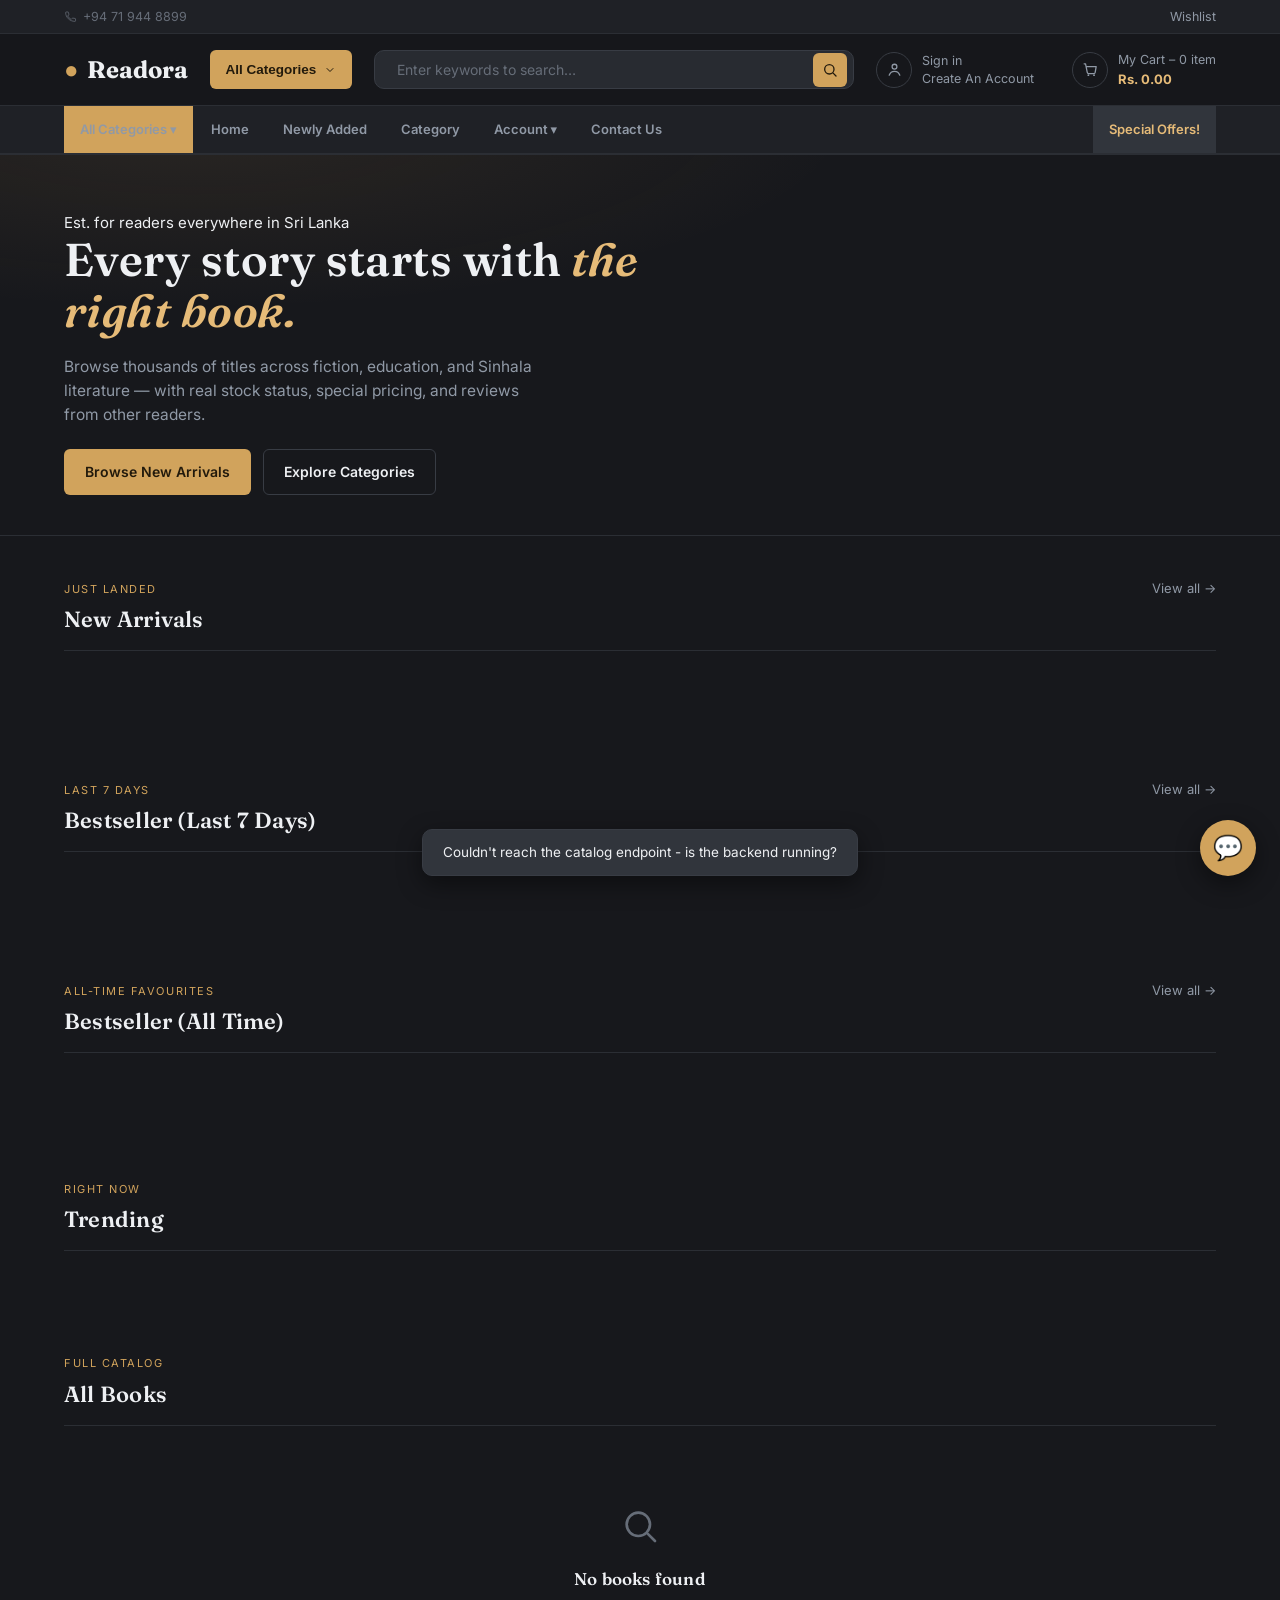
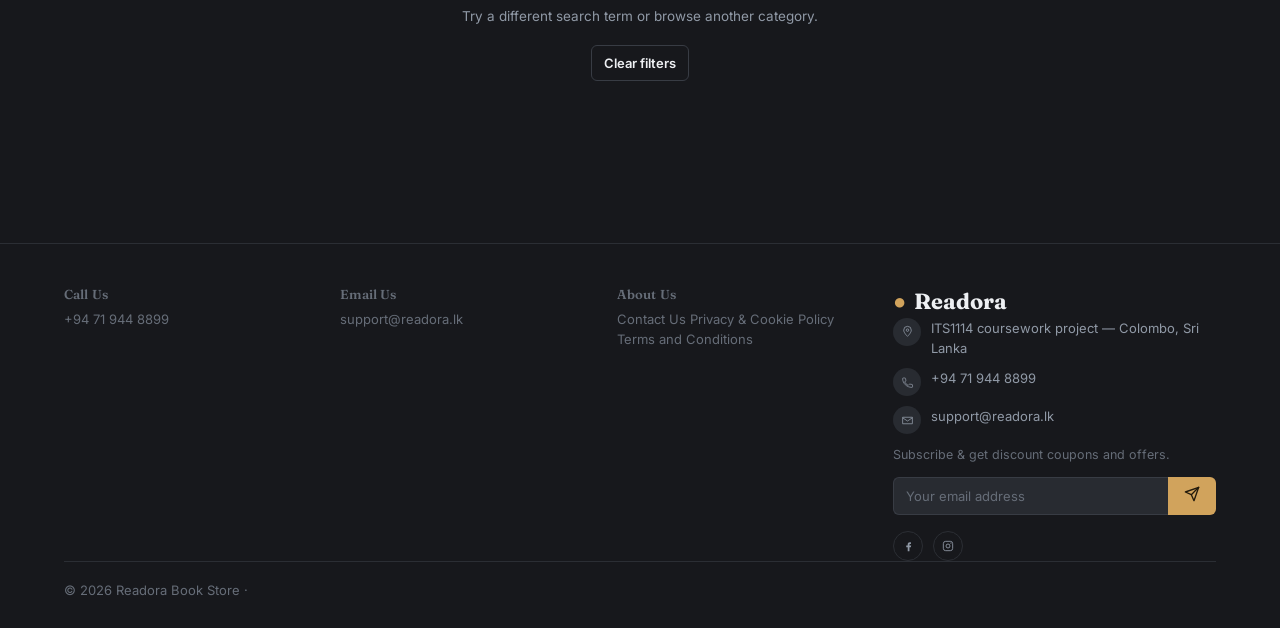
<file: src/main/resources/static/index.html>
<!DOCTYPE html>
<html lang="en">
<head>
  <meta charset="UTF-8">
  <meta name="viewport" content="width=device-width, initial-scale=1.0">
  <title>Readora &mdash;  Online Book Store</title>
  <link rel="stylesheet" href="css/style.css">
  <script src="https://code.jquery.com/jquery-3.6.0.min.js"></script>
</head>
<body>

<div id="navbar-placeholder"></div>

<section class="hero">
  <div class="container">
    <span class="eyebrow">Est. for readers everywhere in Sri Lanka</span>
    <h1>Every story starts with <em>the right book.</em></h1>
    <p>Browse thousands of titles across fiction, education, and Sinhala literature &mdash; with real stock status, special pricing, and reviews from other readers.</p>
    <div style="display:flex;gap:12px">
      <a href="#new-arrivals" class="btn btn-primary">Browse New Arrivals</a>
      <a href="#categories" class="btn btn-outline">Explore Categories</a>
    </div>
  </div>
</section>

<div class="container">

  <section class="section" id="new-arrivals">
    <div class="section-header">
      <div>
        <span class="eyebrow">Just landed</span>
        <h2>New Arrivals</h2>
      </div>
      <a href="#categories">View all &rarr;</a>
    </div>
    <div class="carousel-row" id="new-arrivals-row"></div>
    <div class="carousel-controls" id="new-arrivals-dots"></div>
  </section>

  <section class="section" id="bestsellers">
    <div class="section-header">
      <div>
        <span class="eyebrow">Last 7 days</span>
        <h2>Bestseller (Last 7 Days)</h2>
      </div>
      <a href="#categories">View all &rarr;</a>
    </div>
    <div class="carousel-row" id="bestsellers-7d-row"></div>
    <div class="carousel-controls" id="bestsellers-7d-dots"></div>
  </section>

  <section class="section">
    <div class="section-header">
      <div>
        <span class="eyebrow">All-time favourites</span>
        <h2>Bestseller (All Time)</h2>
      </div>
      <a href="#categories">View all &rarr;</a>
    </div>
    <div class="carousel-row" id="bestsellers-all-row"></div>
    <div class="carousel-controls" id="bestsellers-all-dots"></div>
  </section>

  <section class="section">
    <div class="section-header">
      <div>
        <span class="eyebrow">Right now</span>
        <h2>Trending</h2>
      </div>
    </div>
    <div class="book-grid" id="trending-grid"></div>
  </section>

  <section class="section" id="categories">
    <div class="section-header">
      <div>
        <span class="eyebrow" id="catalog-eyebrow">Full catalog</span>
        <h2 id="catalog-heading">All Books</h2>
      </div>
    </div>
    <div class="book-grid" id="catalog-grid"></div>
    <div class="empty-state" id="catalog-empty" style="display:none">
      <svg viewBox="0 0 24 24" fill="none"><circle cx="11" cy="11" r="7" stroke="currentColor" stroke-width="1.6"/><path d="M21 21l-4.3-4.3" stroke="currentColor" stroke-width="1.6" stroke-linecap="round"/></svg>
      <h3>No books found</h3>
      <p>Try a different search term or browse another category.</p>
      <a href="index.html" class="btn btn-outline btn-sm">Clear filters</a>
    </div>
  </section>

</div>

<div id="footer-placeholder"></div>

<script src="js/api.js"></script>
<script src="js/layout.js"></script>
<script src="js/chatbot.js"></script>
<script src="js/catalog.js"></script>
</body>
</html>
</file>
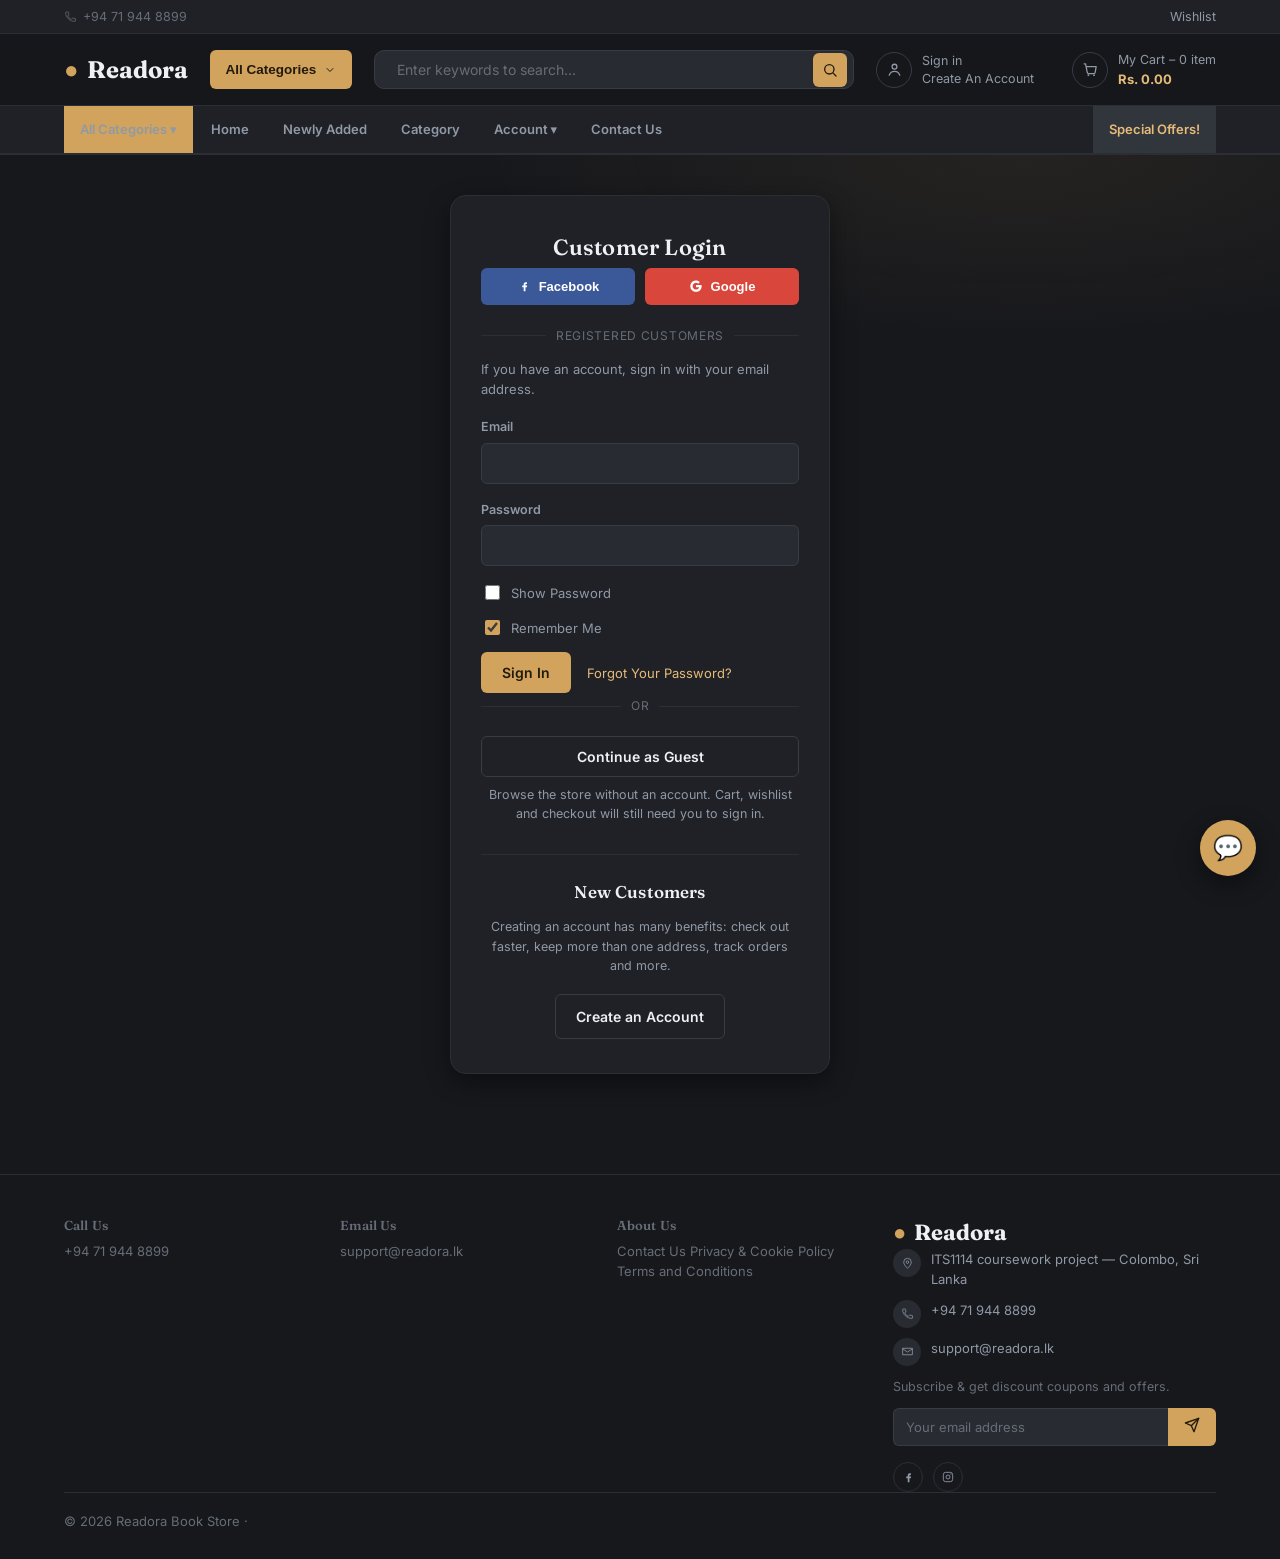
<file: src/main/resources/static/admin-dashboard.html>
<!DOCTYPE html>
<html lang="en">
<head>
  <meta charset="UTF-8">
  <meta name="viewport" content="width=device-width, initial-scale=1.0">
  <title>Admin Dashboard &mdash; Readora</title>
  <link rel="stylesheet" href="css/style.css">
  <script src="https://code.jquery.com/jquery-3.6.0.min.js"></script>
</head>
<body>

<div id="navbar-placeholder"></div>

<div class="admin-shell">
  <aside class="admin-sidebar">
    <a href="#" class="active" data-panel="overview">Overview</a>
    <a href="#" data-panel="books">Books</a>
    <a href="#" data-panel="categories">Categories</a>
    <a href="#" data-panel="authors">Authors</a>
    <a href="#" data-panel="publishers">Publishers</a>
    <a href="#" data-panel="inventory">Inventory</a>
    <a href="#" data-panel="orders">Orders</a>
  </aside>

  <main class="admin-main">
    <div class="stat-grid" id="stat-grid">
      <div class="stat-card"><div class="stat-value" id="stat-books">&ndash;</div><div class="stat-label">Total Books</div></div>
      <div class="stat-card"><div class="stat-value" id="stat-orders">&ndash;</div><div class="stat-label">Orders This Month</div></div>
      <div class="stat-card"><div class="stat-value" id="stat-revenue">&ndash;</div><div class="stat-label">Revenue This Month</div></div>
      <div class="stat-card"><div class="stat-value" id="stat-low-stock">&ndash;</div><div class="stat-label">Low Stock Items</div></div>
    </div>

    <div class="section-header">
      <h2 id="panel-title">Books</h2>
      <button class="btn btn-primary btn-sm" id="add-new-btn">+ Add Book</button>
    </div>

    <table class="data-table" id="admin-table">
      <thead>
      <tr id="admin-table-head">
        <th>Title</th><th>Author</th><th>Category</th><th>Price</th><th>Stock</th><th></th>
      </tr>
      </thead>
      <tbody id="admin-table-body"></tbody>
    </table>
  </main>
</div>

<div class="admin-modal-backdrop" id="admin-modal-backdrop">
  <div class="admin-modal">
    <h3 id="admin-modal-title">Add Book</h3>
    <div class="admin-modal-error" id="admin-modal-error"></div>
    <form id="admin-modal-form"></form>
    <div class="admin-modal-actions">
      <button type="button" class="btn btn-ghost btn-sm" id="admin-modal-cancel">Cancel</button>
      <button type="submit" form="admin-modal-form" class="btn btn-primary btn-sm" id="admin-modal-save">Save</button>
    </div>
  </div>
</div>

<div id="footer-placeholder"></div>

<script src="js/api.js"></script>
<script src="js/layout.js"></script>
<script src="js/chatbot.js"></script>
<script src="js/admin-dashboard.js"></script>
</body>
</html>
</file>
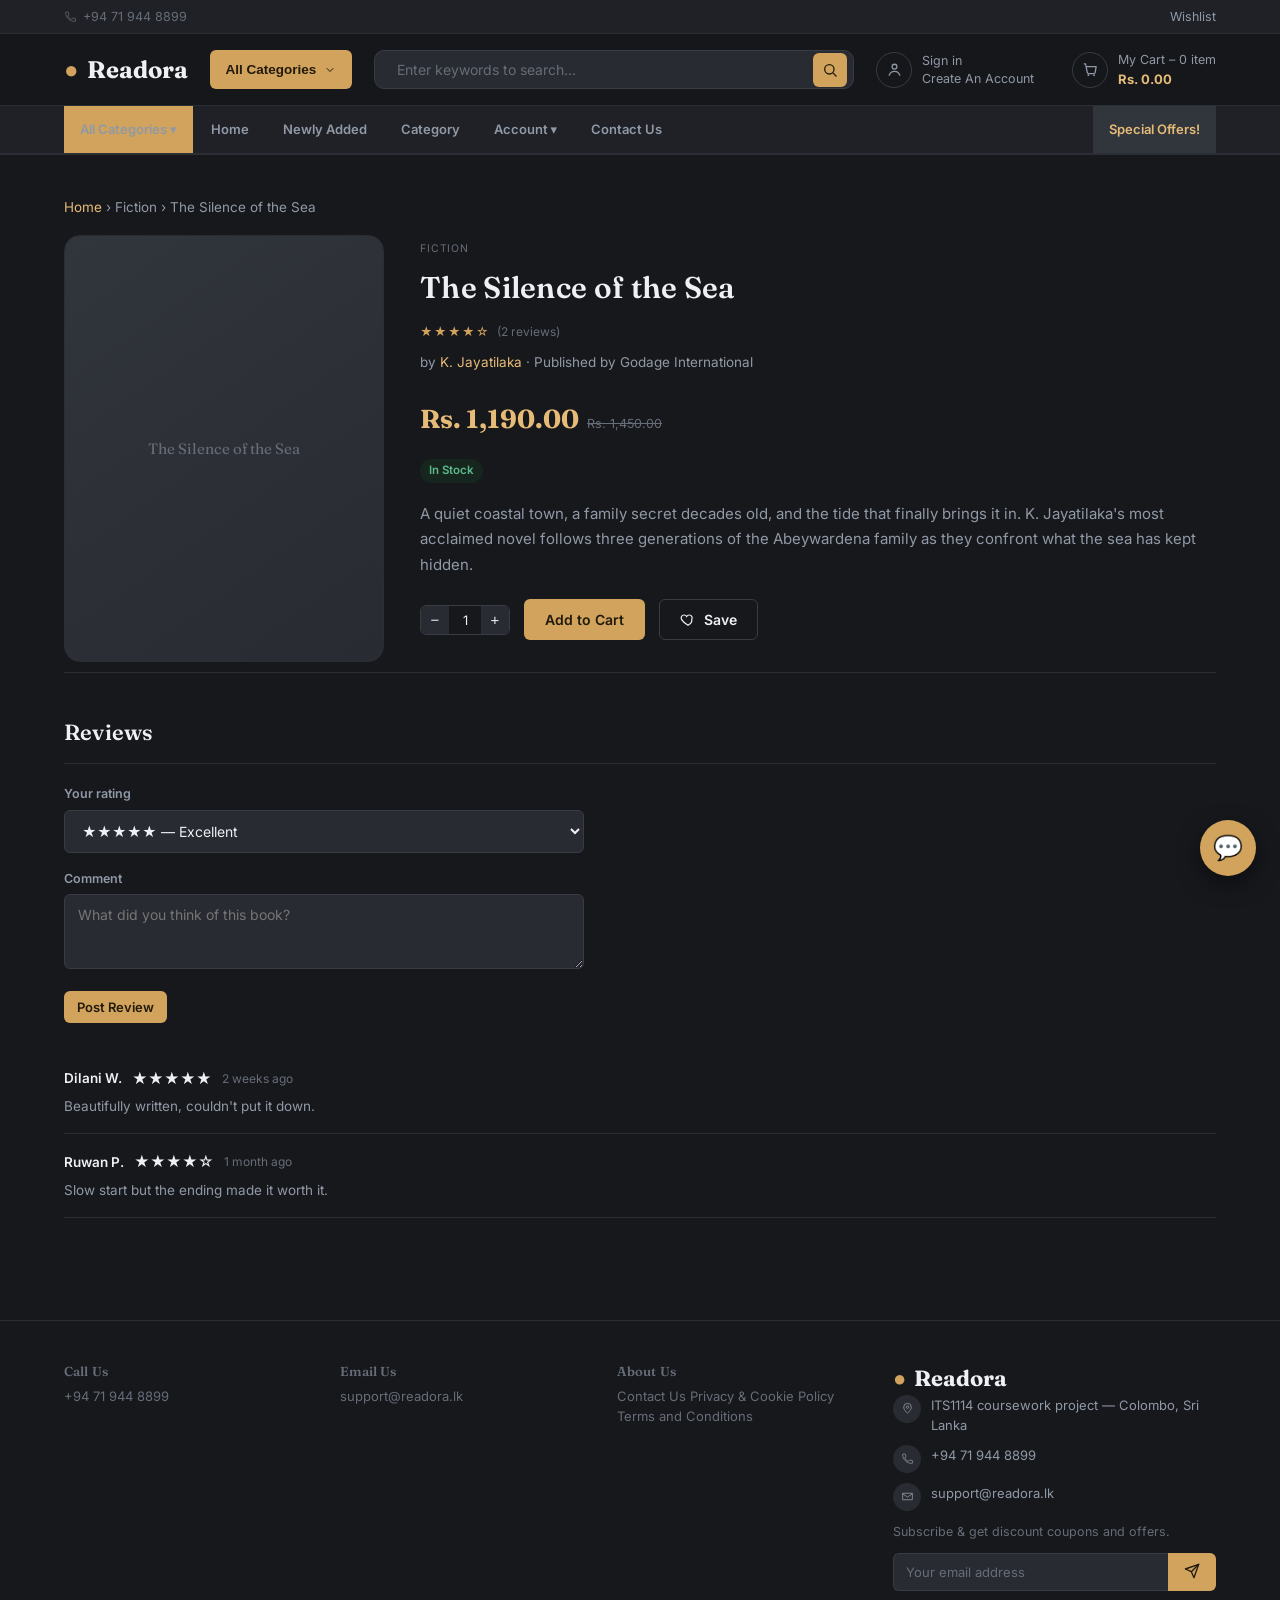
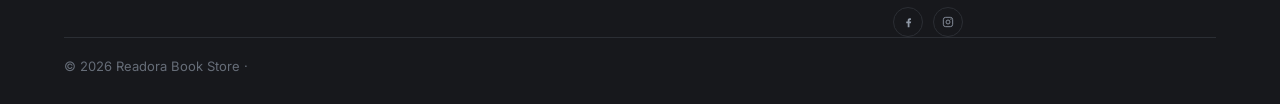
<file: src/main/resources/static/book-details.html>
<!DOCTYPE html>
<html lang="en">
<head>
  <meta charset="UTF-8">
  <meta name="viewport" content="width=device-width, initial-scale=1.0">
  <title id="page-title">Book Details &mdash; Readora</title>
  <link rel="stylesheet" href="css/style.css">
  <script src="https://code.jquery.com/jquery-3.6.0.min.js"></script>
</head>
<body>

<div id="navbar-placeholder"></div>

<div class="container" style="padding-top:32px">
  <div class="details-meta" id="breadcrumb">
    <a href="index.html">Home</a> &rsaquo; <span id="breadcrumb-category">Category</span> &rsaquo; <span id="breadcrumb-title">&hellip;</span>
  </div>

  <div class="details-grid">
    <div>
      <div class="gallery-main" id="gallery-main">Loading&hellip;</div>
      <div class="gallery-thumbs" id="gallery-thumbs"></div>
    </div>

    <div>
      <span class="book-category" id="book-category">CATEGORY</span>
      <h1 id="book-title" style="margin-top:6px">&hellip;</h1>
      <div class="rating" id="book-rating"></div>

      <div class="details-meta">
        by <a href="#" id="book-author">&hellip;</a> &middot; Published by <span id="book-publisher">&hellip;</span>
      </div>

      <div class="price-row" style="margin:18px 0">
        <span class="price-special" id="book-price-special" style="font-size:26px">&hellip;</span>
        <span class="price-original" id="book-price-original"></span>
      </div>

      <span class="badge badge-success" id="stock-badge">In Stock</span>

      <p class="details-desc" id="book-description">&hellip;</p>

      <div class="qty-row">
        <div class="stepper">
          <button type="button" id="qty-minus">&minus;</button>
          <span id="qty-value">1</span>
          <button type="button" id="qty-plus">+</button>
        </div>
        <button class="btn btn-primary" id="add-to-cart-btn">Add to Cart</button>
        <button class="btn btn-outline" id="wishlist-btn">
          <svg viewBox="0 0 24 24" fill="none" width="16" height="16"><path d="M12 20s-7-4.35-9.5-8.5C.7 8.1 2.4 4.5 6 4.5c2 0 3.4 1.1 4 2.2.6-1.1 2-2.2 4-2.2 3.6 0 5.3 3.6 3.5 7C19 15.65 12 20 12 20z" stroke="currentColor" stroke-width="1.8"/></svg>
          Save
        </button>
      </div>
    </div>
  </div>

  <section class="section" style="border-top:1px solid var(--border-soft)">
    <div class="section-header">
      <h2>Reviews</h2>
    </div>

    <div id="review-form-wrap" style="max-width:520px;margin-bottom:28px">
      <div class="form-group">
        <label for="review-rating">Your rating</label>
        <select id="review-rating" class="form-control">
          <option value="5">&#9733;&#9733;&#9733;&#9733;&#9733; &mdash; Excellent</option>
          <option value="4">&#9733;&#9733;&#9733;&#9733;&#9734; &mdash; Good</option>
          <option value="3">&#9733;&#9733;&#9733;&#9734;&#9734; &mdash; Okay</option>
          <option value="2">&#9733;&#9733;&#9734;&#9734;&#9734; &mdash; Not great</option>
          <option value="1">&#9733;&#9734;&#9734;&#9734;&#9734; &mdash; Poor</option>
        </select>
      </div>
      <div class="form-group">
        <label for="review-comment">Comment</label>
        <textarea id="review-comment" class="form-control" rows="3" placeholder="What did you think of this book?"></textarea>
      </div>
      <button class="btn btn-primary btn-sm" id="review-submit">Post Review</button>
    </div>

    <div id="review-list"></div>
    <div class="empty-state" id="review-empty" style="display:none">
      <h3>No reviews yet</h3>
      <p>Be the first to review this book.</p>
    </div>
  </section>
</div>

<div id="footer-placeholder"></div>

<script src="js/api.js"></script>
<script src="js/layout.js"></script>
<script src="js/chatbot.js"></script>
<script src="js/book-details.js"></script>
</body>
</html>
</file>
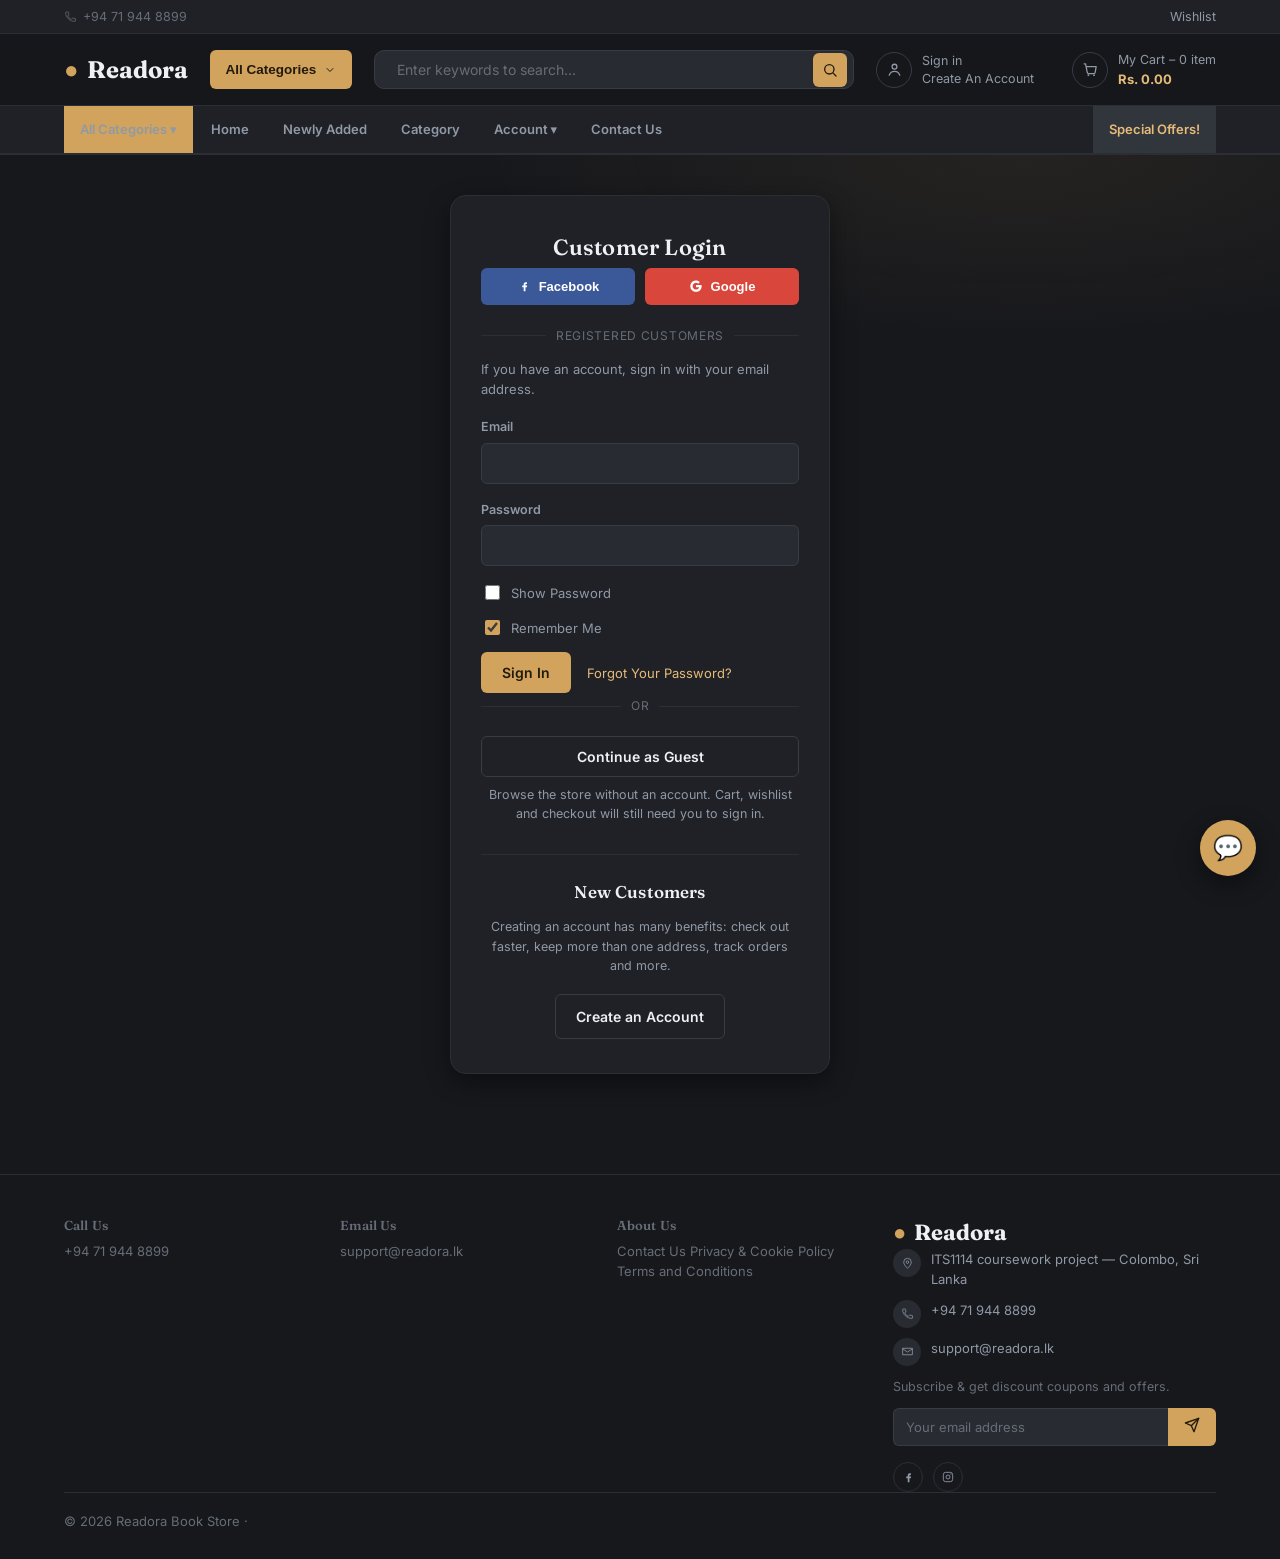
<file: src/main/resources/static/cart.html>
<!DOCTYPE html>
<html lang="en">
<head>
  <meta charset="UTF-8">
  <meta name="viewport" content="width=device-width, initial-scale=1.0">
  <title>Your Cart &mdash; Readora</title>
  <link rel="stylesheet" href="css/style.css">
  <script src="https://code.jquery.com/jquery-3.6.0.min.js"></script>
</head>
<body>

<div id="navbar-placeholder"></div>

<div class="container" style="padding-top:32px;padding-bottom:60px">
  <div class="section-header">
    <h2>Your Cart</h2>
  </div>

  <div class="cart-layout" id="cart-layout">
    <div>
      <div id="cart-items"></div>
      <div class="empty-state" id="cart-empty" style="display:none">
        <svg viewBox="0 0 24 24" fill="none"><path d="M3 4h2l2.4 12.2a2 2 0 0 0 2 1.6h7.2a2 2 0 0 0 2-1.6L20 8H6" stroke="currentColor" stroke-width="1.6" stroke-linecap="round" stroke-linejoin="round"/></svg>
        <h3>Your cart is empty</h3>
        <p>Browse the catalog and add a few books to get started.</p>
        <a href="index.html" class="btn btn-primary btn-sm">Browse Books</a>
      </div>
    </div>

    <div class="summary-card">
      <div class="summary-row"><span>Subtotal</span><span id="sum-subtotal">Rs. 0.00</span></div>
      <div class="summary-row"><span>Shipping</span><span id="sum-shipping">Rs. 350.00</span></div>
      <div class="summary-row total"><span>Total</span><span id="sum-total">Rs. 0.00</span></div>
      <a href="checkout.html" class="btn btn-primary btn-block" style="margin-top:16px" id="checkout-btn">Proceed to Checkout</a>
    </div>
  </div>
</div>

<div id="footer-placeholder"></div>

<script src="js/api.js"></script>
<script src="js/layout.js"></script>
<script src="js/chatbot.js"></script>
<script src="js/cart.js"></script>
</body>
</html>
</file>
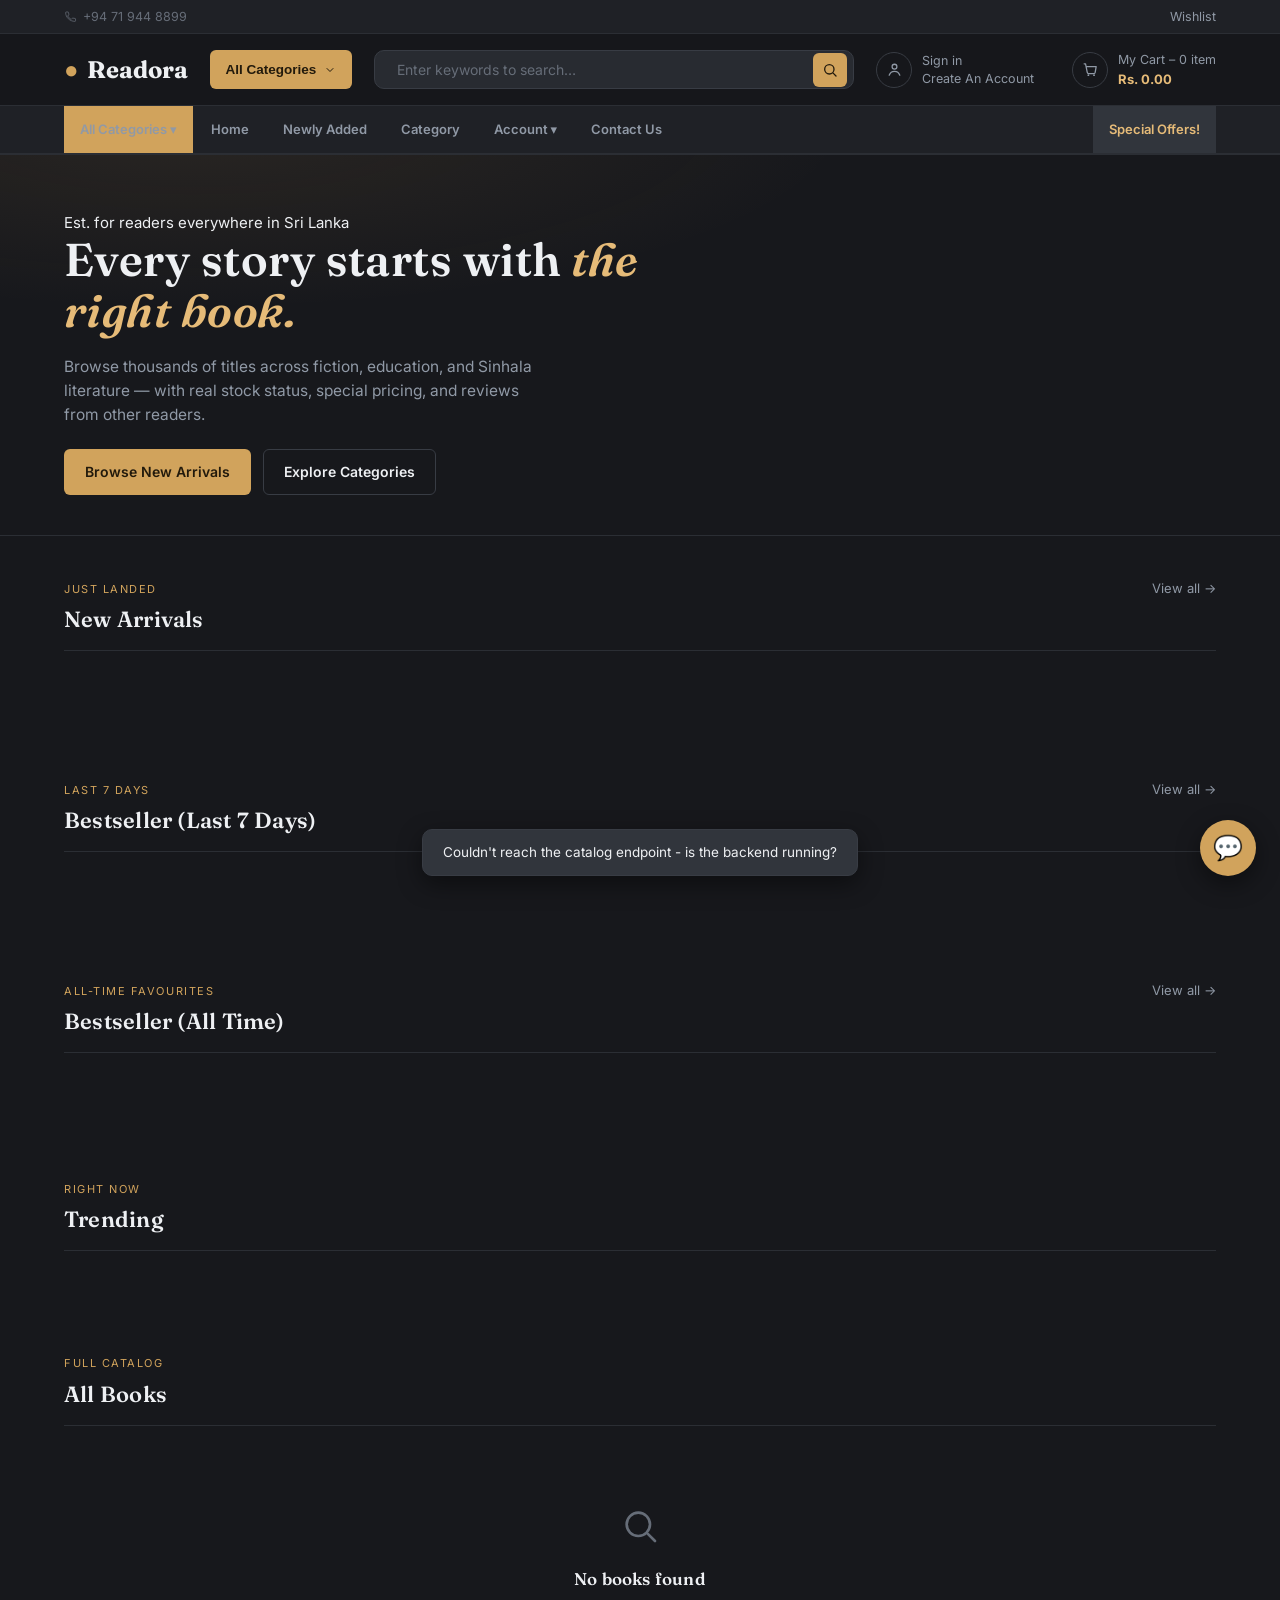
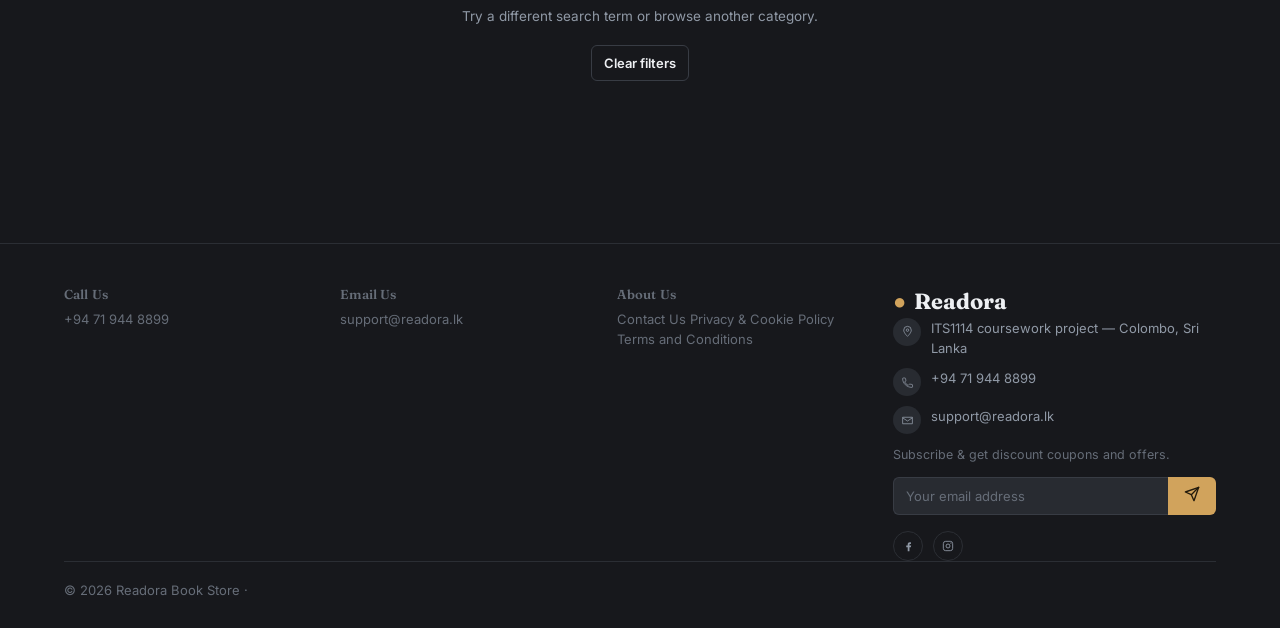
<file: src/main/resources/static/category.html>
<!DOCTYPE html>
<html lang="en">
<head>
    <meta charset="UTF-8">
    <meta name="viewport" content="width=device-width, initial-scale=1.0">
    <title>Category &mdash; Readora</title>
    <link rel="stylesheet" href="css/style.css">
    <script src="https://code.jquery.com/jquery-3.6.0.min.js"></script>
</head>
<body>

<div id="navbar-placeholder"></div>

<div class="container">

    <section class="section" id="categories">
        <div class="section-header">
            <div>
                <span class="eyebrow" id="catalog-eyebrow">Category</span>
                <h2 id="catalog-heading">Books</h2>
            </div>
            <a href="index.html">&larr; Back to home</a>
        </div>
        <div class="book-grid" id="catalog-grid"></div>
        <div class="empty-state" id="catalog-empty" style="display:none">
            <svg viewBox="0 0 24 24" fill="none"><circle cx="11" cy="11" r="7" stroke="currentColor" stroke-width="1.6"/><path d="M21 21l-4.3-4.3" stroke="currentColor" stroke-width="1.6" stroke-linecap="round"/></svg>
            <h3>No books found</h3>
            <p>There are no books in this category yet.</p>
            <a href="index.html" class="btn btn-outline btn-sm">Browse all books</a>
        </div>
    </section>

</div>

<div id="footer-placeholder"></div>

<script src="js/api.js"></script>
<script src="js/layout.js"></script>
<script src="js/chatbot.js"></script>
<script src="js/category.js"></script>
</body>
</html>
</file>
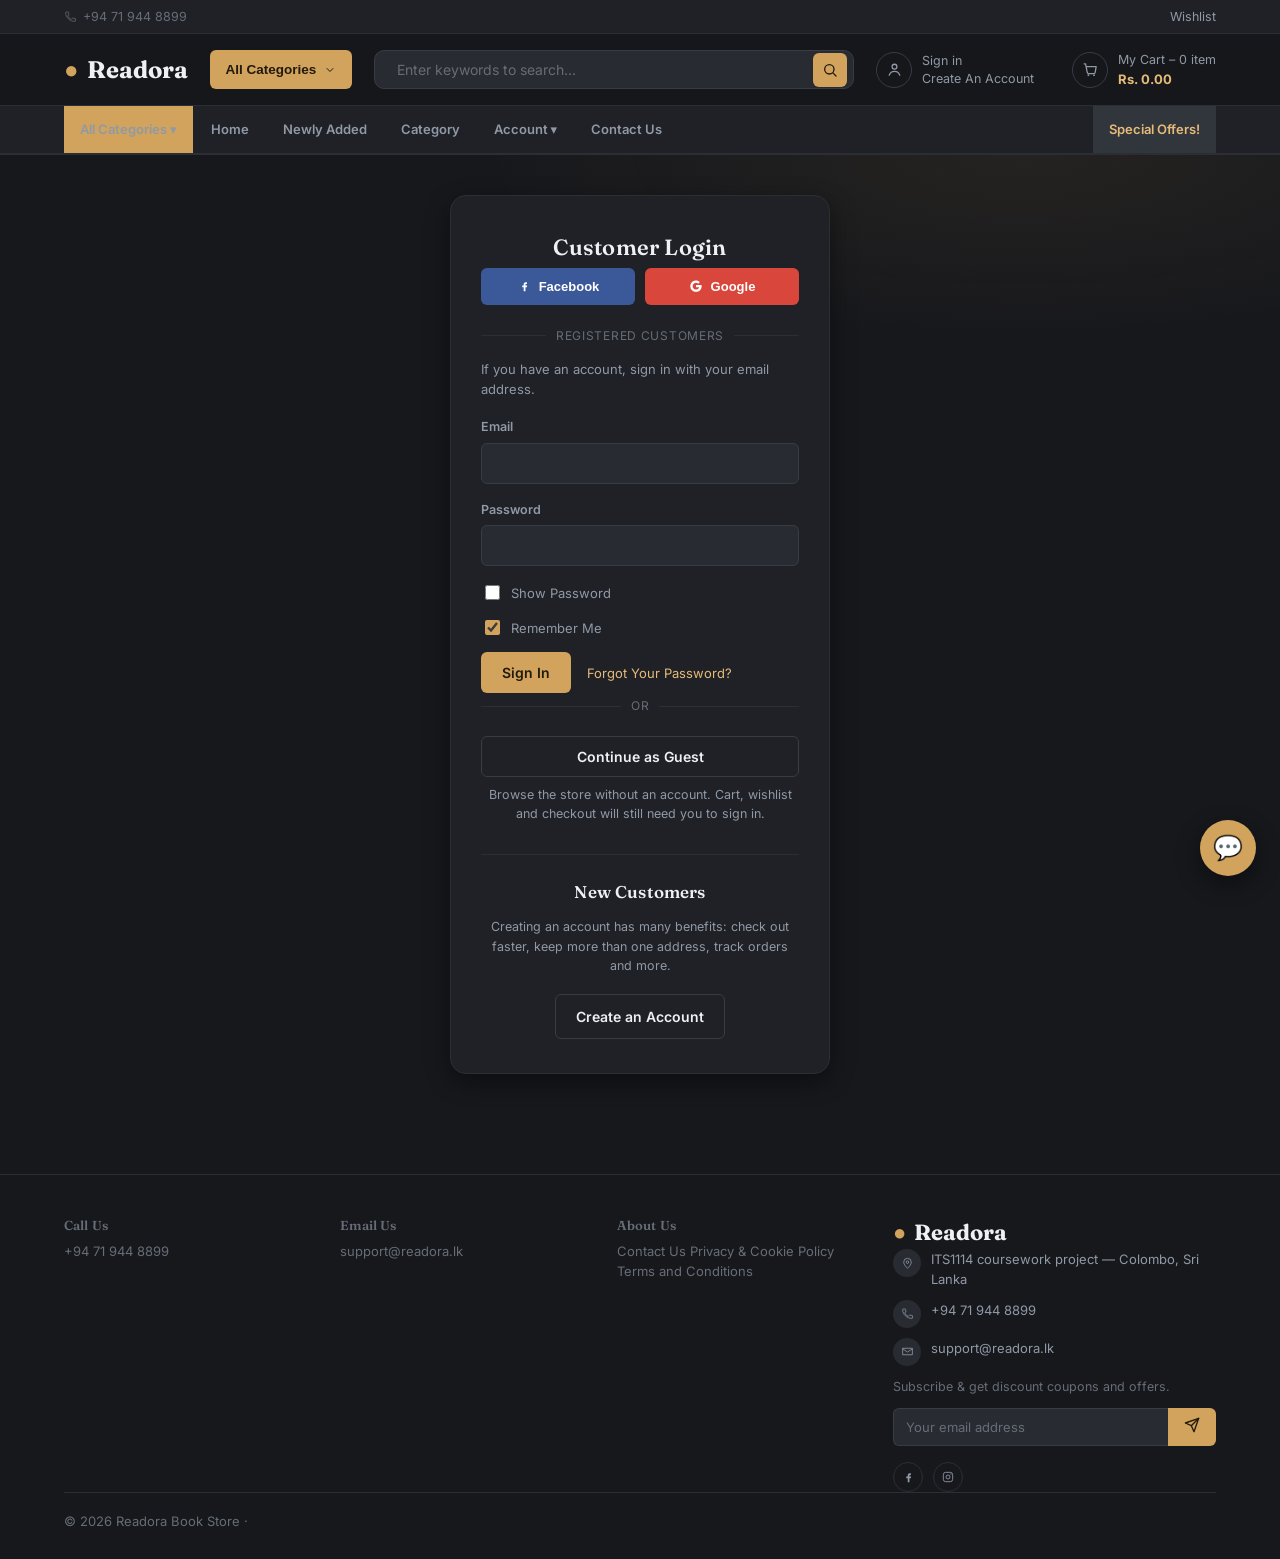
<file: src/main/resources/static/checkout.html>
<!DOCTYPE html>
<html lang="en">
<head>
  <meta charset="UTF-8">
  <meta name="viewport" content="width=device-width, initial-scale=1.0">
  <title>Checkout &mdash; Readora</title>
  <link rel="stylesheet" href="css/style.css">
  <script src="https://code.jquery.com/jquery-3.6.0.min.js"></script>
</head>
<body>

<div id="navbar-placeholder"></div>

<div class="container" style="padding-top:32px;padding-bottom:60px">
  <div class="section-header"><h2>Checkout</h2></div>

  <div class="cart-layout">
    <div>
      <h3 style="font-size:16px">Shipping Address</h3>
      <div class="form-group">
        <label for="address-select">Choose a saved address</label>
        <select id="address-select" class="form-control">
          <option value="">+ Add a new address</option>
        </select>
      </div>

      <div id="new-address-fields">
        <div class="form-row">
          <div class="form-group">
            <label for="line1">Address line 1</label>
            <input type="text" id="line1" class="form-control" placeholder="No, Street">
          </div>
          <div class="form-group">
            <label for="city">City</label>
            <input type="text" id="city" class="form-control" placeholder="Moratuwa">
          </div>
        </div>
        <div class="form-row">
          <div class="form-group">
            <label for="district">District</label>
            <input type="text" id="district" class="form-control" placeholder="Colombo">
          </div>
          <div class="form-group">
            <label for="postalCode">Postal code</label>
            <input type="text" id="postalCode" class="form-control" placeholder="10400">
          </div>
        </div>
      </div>

      <h3 style="font-size:16px;margin-top:26px">Payment Method</h3>
      <div id="payment-methods" style="display:grid;gap:10px">
        <label class="form-control" style="display:flex;align-items:center;gap:10px;cursor:pointer">
          <input type="radio" name="paymentMethod" value="COD" checked> Cash on Delivery
        </label>
        <label class="form-control" style="display:flex;align-items:center;gap:10px;cursor:pointer">
          <input type="radio" name="paymentMethod" value="BANK_DEPOSIT"> Bank Deposit
        </label>
        <label class="form-control" style="display:flex;align-items:center;gap:10px;cursor:pointer">
          <input type="radio" name="paymentMethod" value="CREDIT_CARD"> Credit / Debit Card
        </label>
        <label class="form-control" style="display:flex;align-items:center;gap:10px;cursor:pointer">
          <input type="radio" name="paymentMethod" value="EZ_CASH"> eZ Cash
        </label>
        <label class="form-control" style="display:flex;align-items:center;gap:10px;cursor:pointer">
          <input type="radio" name="paymentMethod" value="FRIMI"> FriMi
        </label>
      </div>
    </div>

    <div class="summary-card">
      <div id="order-items-summary" style="margin-bottom:14px"></div>
      <div class="summary-row"><span>Subtotal</span><span id="sum-subtotal">Rs. 0.00</span></div>
      <div class="summary-row"><span>Shipping</span><span id="sum-shipping">Rs. 350.00</span></div>
      <div class="summary-row total"><span>Total</span><span id="sum-total">Rs. 0.00</span></div>
      <button class="btn btn-primary btn-block" style="margin-top:16px" id="place-order-btn">Place Order</button>
    </div>
  </div>
</div>

<div id="footer-placeholder"></div>

<script src="js/api.js"></script>
<script src="js/layout.js"></script>
<script src="js/chatbot.js"></script>
<script src="js/checkout.js"></script>
</body>
</html>
</file>
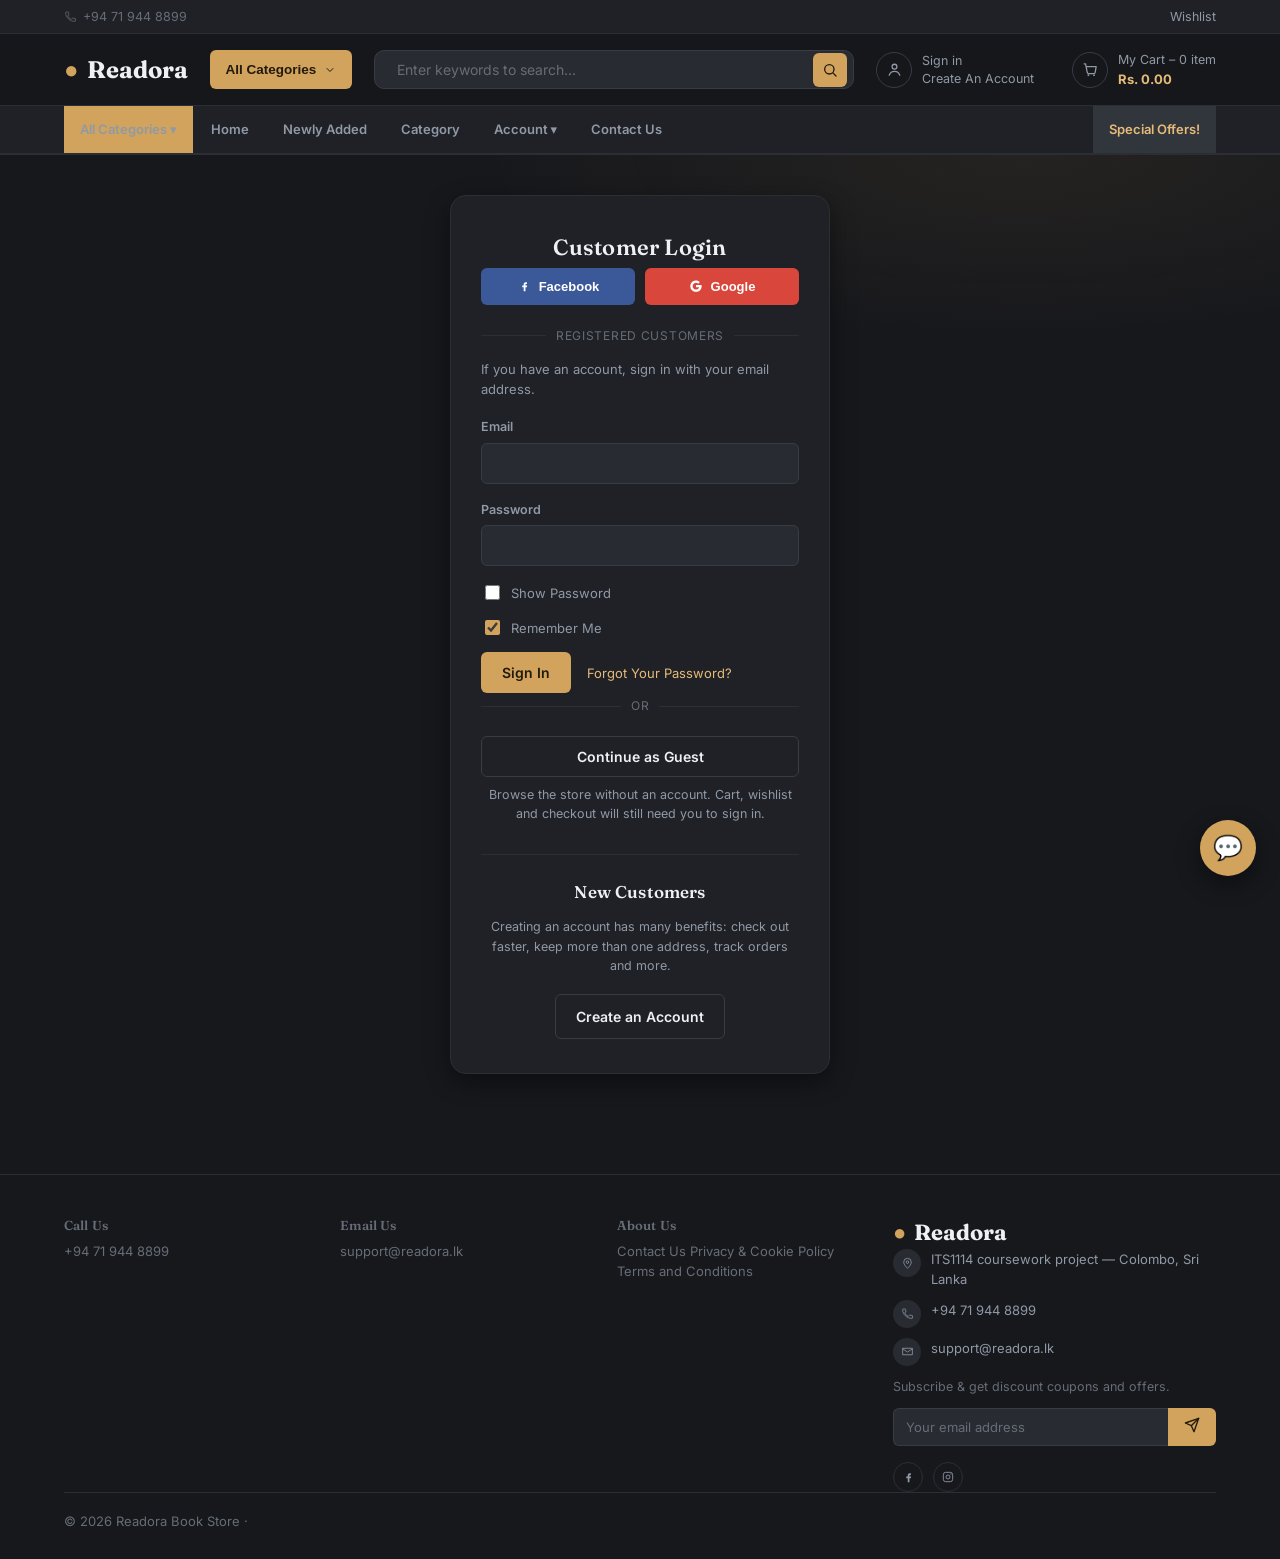
<file: src/main/resources/static/login.html>
<!DOCTYPE html>
<html lang="en">
<head>
  <meta charset="UTF-8">
  <meta name="viewport" content="width=device-width, initial-scale=1.0">
  <title>Customer Login &mdash; Readora</title>
  <link rel="stylesheet" href="css/style.css">
  <script src="https://code.jquery.com/jquery-3.6.0.min.js"></script>
</head>
<body>

<div id="navbar-placeholder"></div>

<div class="auth-shell">
  <div class="auth-card">
    <h1 style="text-align:center;font-size:22px">Customer Login</h1>

    <div class="social-login-row">
      <button type="button" class="btn-social btn-facebook" id="facebook-login-btn">
        <svg viewBox="0 0 24 24" width="14" height="14" fill="currentColor"><path d="M15 8.5h2V5.5h-2c-2 0-3.5 1.5-3.5 3.5v2H9v3h2.5V21h3v-7h2.3l.7-3h-3v-1.5c0-.5.3-1 1-1z"/></svg>
        Facebook
      </button>
      <button type="button" class="btn-social btn-google" id="google-login-btn">
        <svg viewBox="0 0 24 24" width="14" height="14" fill="currentColor"><path d="M21.6 12.2c0-.7-.1-1.4-.2-2H12v3.9h5.4a4.6 4.6 0 0 1-2 3v2.5h3.3c1.9-1.8 3-4.4 3-7.4z"/><path d="M12 22c2.7 0 5-.9 6.6-2.4l-3.3-2.5c-.9.6-2 1-3.3 1-2.5 0-4.7-1.7-5.4-4H3.2v2.6A10 10 0 0 0 12 22z"/><path d="M6.6 14.1a6 6 0 0 1 0-3.8V7.7H3.2a10 10 0 0 0 0 8.9l3.4-2.5z"/><path d="M12 6.6c1.5 0 2.8.5 3.8 1.5l2.8-2.8C16.9 3.6 14.6 2.6 12 2.6a10 10 0 0 0-8.8 5.1l3.4 2.6c.7-2.3 2.9-4 5.4-4z"/></svg>
        Google
      </button>
    </div>

    <div class="auth-divider">Registered Customers</div>

    <div class="alert alert-danger" id="login-error"></div>

    <p style="color:var(--text-muted);font-size:13px;margin:-6px 0 18px">If you have an account, sign in with your email address.</p>

    <form id="login-form">
      <div class="form-group">
        <label for="email">Email</label>
        <input type="email" id="email" class="form-control" required>
      </div>
      <div class="form-group">
        <label for="password">Password</label>
        <input type="password" id="password" class="form-control" required>
      </div>

      <label class="checkbox-row"><input type="checkbox" id="show-password"> Show Password</label>
      <label class="checkbox-row"><input type="checkbox" id="remember-me" checked> Remember Me</label>

      <div style="display:flex;align-items:center;gap:16px">
        <button type="submit" class="btn btn-primary" id="login-submit">Sign In</button>
        <a href="#" id="forgot-password-link" style="font-size:13px;color:var(--accent-strong)">Forgot Your Password?</a>
      </div>
    </form>

    <div class="auth-divider">Or</div>

    <button type="button" class="btn btn-outline" id="guest-login-btn" style="width:100%">Continue as Guest</button>
    <p style="color:var(--text-muted);font-size:12.5px;margin:8px 0 0;text-align:center">
      Browse the store without an account. Cart, wishlist and checkout will still need you to sign in.
    </p>

    <div class="new-customers-box">
      <h3>New Customers</h3>
      <p>Creating an account has many benefits: check out faster, keep more than one address, track orders and more.</p>
      <a href="register.html" class="btn btn-outline">Create an Account</a>
    </div>
  </div>
</div>

<div id="footer-placeholder"></div>

<script src="js/api.js"></script>
<script src="js/layout.js"></script>
<script src="js/chatbot.js"></script>
<script src="js/login.js"></script>
</body>
</html>
</file>
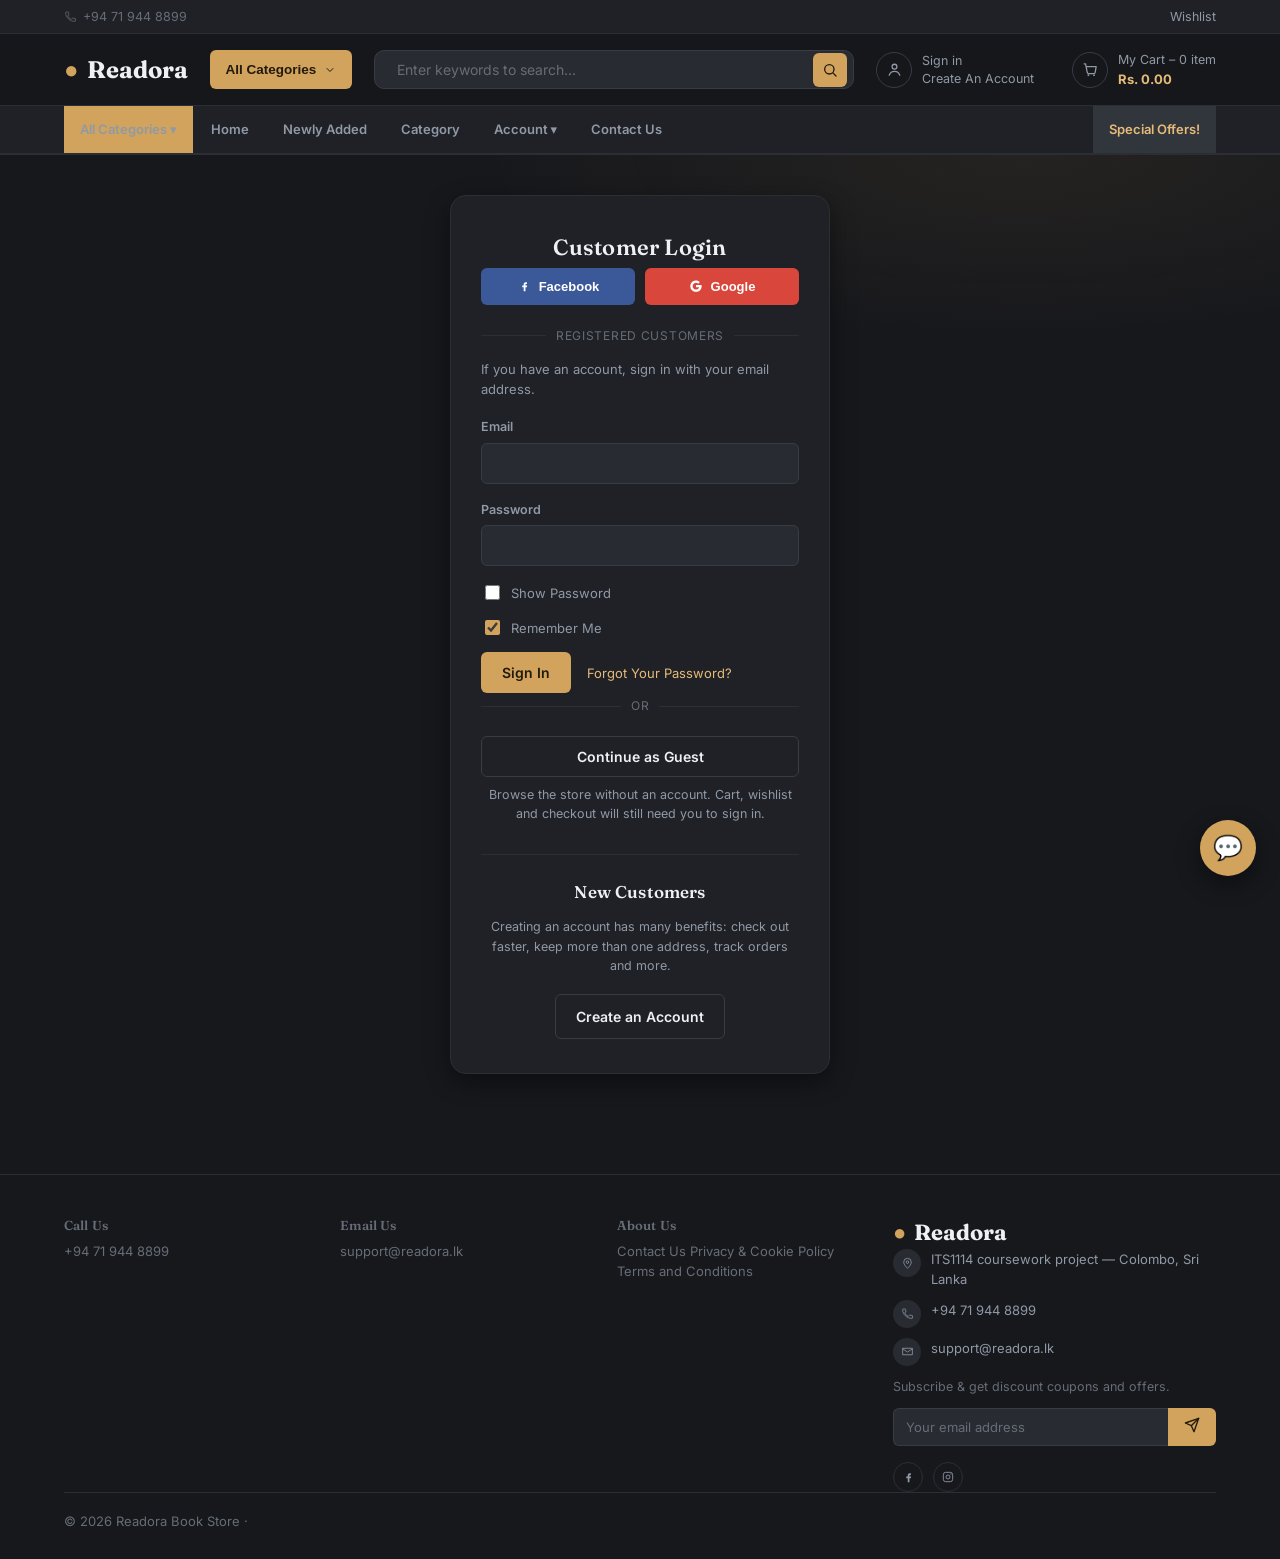
<file: src/main/resources/static/orders.html>
<!DOCTYPE html>
<html lang="en">
<head>
  <meta charset="UTF-8">
  <meta name="viewport" content="width=device-width, initial-scale=1.0">
  <title>My Orders &mdash; Readora</title>
  <link rel="stylesheet" href="css/style.css">
  <script src="https://code.jquery.com/jquery-3.6.0.min.js"></script>
</head>
<body>

<div id="navbar-placeholder"></div>

<div class="container" style="padding-top:32px;padding-bottom:60px;max-width:820px">
  <div class="section-header"><h2>My Orders</h2></div>

  <div id="orders-list"></div>

  <div class="empty-state" id="orders-empty" style="display:none">
    <h3>No orders yet</h3>
    <p>Once you place an order, you'll be able to track it here.</p>
    <a href="index.html" class="btn btn-primary btn-sm">Browse Books</a>
  </div>
</div>

<div id="footer-placeholder"></div>

<script src="js/api.js"></script>
<script src="js/layout.js"></script>
<script src="js/chatbot.js"></script>
<script src="js/orders.js"></script>
</body>
</html>
</file>
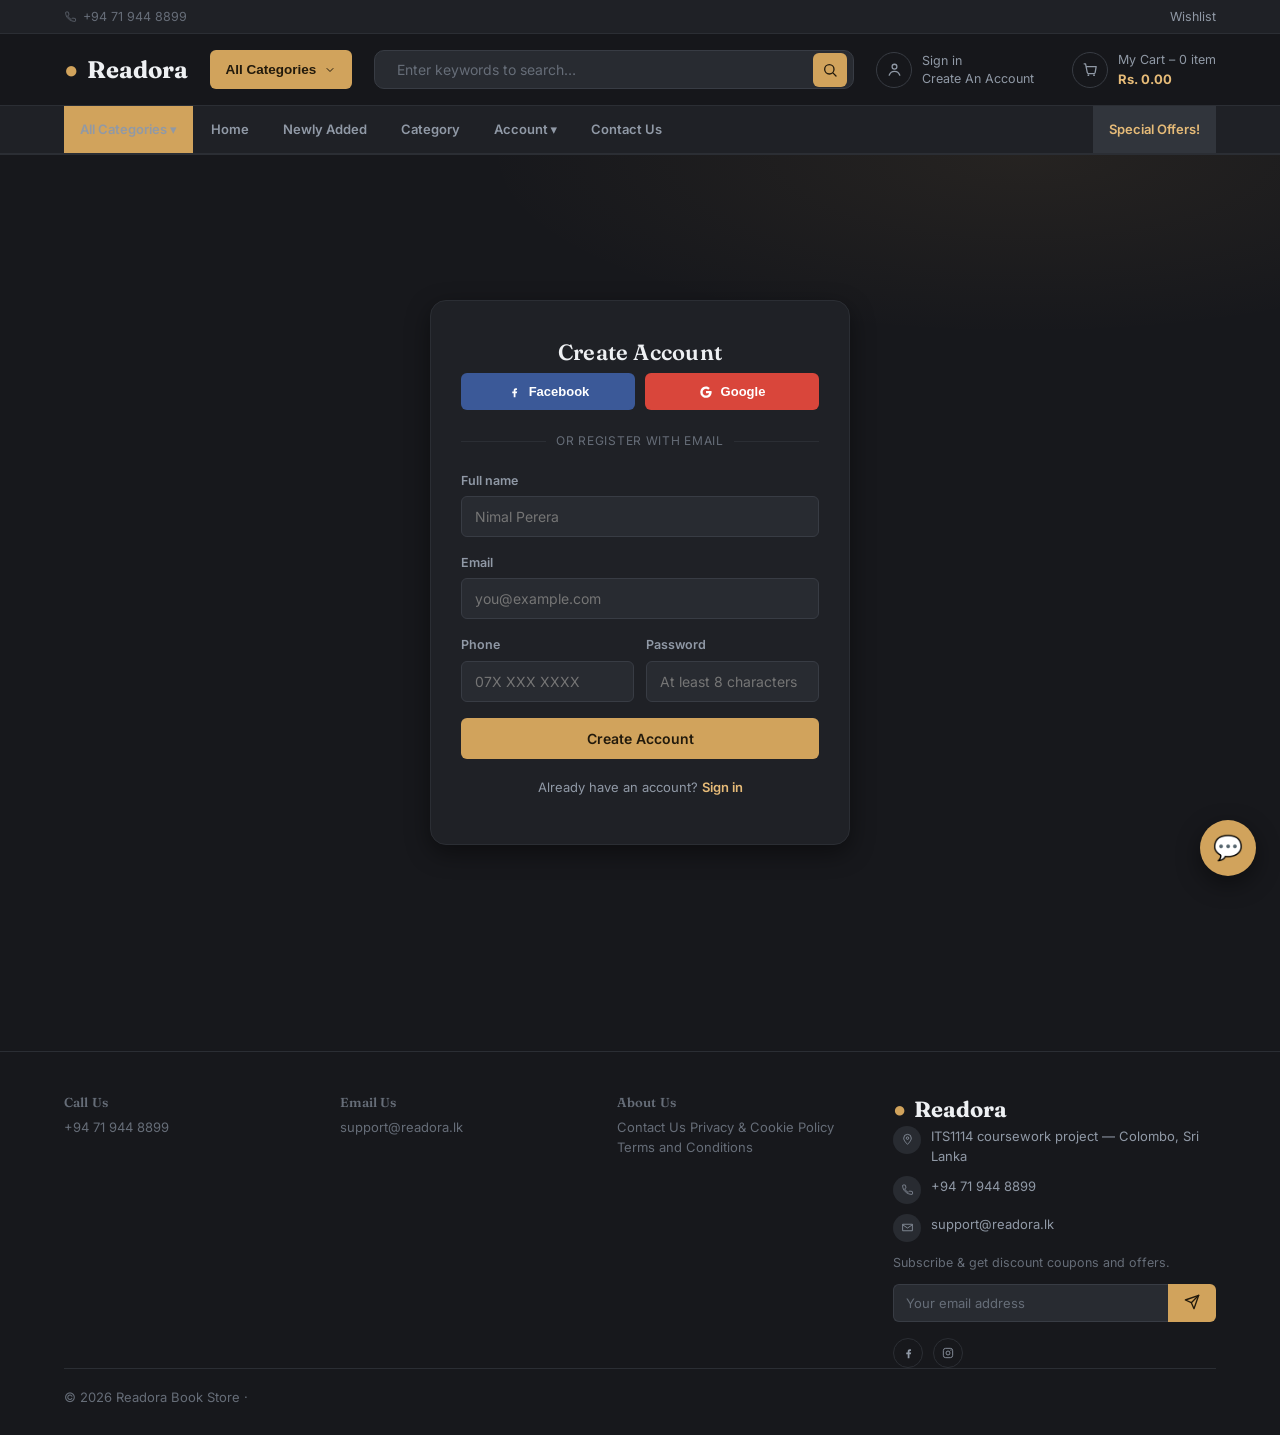
<file: src/main/resources/static/register.html>
<!DOCTYPE html>
<html lang="en">
<head>
  <meta charset="UTF-8">
  <meta name="viewport" content="width=device-width, initial-scale=1.0">
  <title>Create Account &mdash; Readora</title>
  <link rel="stylesheet" href="css/style.css">
  <script src="https://code.jquery.com/jquery-3.6.0.min.js"></script>
</head>
<body>

<div id="navbar-placeholder"></div>

<div class="auth-shell">
  <div class="auth-card" style="max-width:420px">
    <h1 style="text-align:center;font-size:22px">Create Account</h1>

    <div class="social-login-row">
      <button type="button" class="btn-social btn-facebook" id="facebook-signup-btn">
        <svg viewBox="0 0 24 24" width="14" height="14" fill="currentColor"><path d="M15 8.5h2V5.5h-2c-2 0-3.5 1.5-3.5 3.5v2H9v3h2.5V21h3v-7h2.3l.7-3h-3v-1.5c0-.5.3-1 1-1z"/></svg>
        Facebook
      </button>
      <button type="button" class="btn-social btn-google" id="google-signup-btn">
        <svg viewBox="0 0 24 24" width="14" height="14" fill="currentColor"><path d="M21.6 12.2c0-.7-.1-1.4-.2-2H12v3.9h5.4a4.6 4.6 0 0 1-2 3v2.5h3.3c1.9-1.8 3-4.4 3-7.4z"/><path d="M12 22c2.7 0 5-.9 6.6-2.4l-3.3-2.5c-.9.6-2 1-3.3 1-2.5 0-4.7-1.7-5.4-4H3.2v2.6A10 10 0 0 0 12 22z"/><path d="M6.6 14.1a6 6 0 0 1 0-3.8V7.7H3.2a10 10 0 0 0 0 8.9l3.4-2.5z"/><path d="M12 6.6c1.5 0 2.8.5 3.8 1.5l2.8-2.8C16.9 3.6 14.6 2.6 12 2.6a10 10 0 0 0-8.8 5.1l3.4 2.6c.7-2.3 2.9-4 5.4-4z"/></svg>
        Google
      </button>
    </div>
    <div class="auth-divider">Or Register With Email</div>

    <div class="alert alert-danger" id="register-error"></div>

    <form id="register-form">
      <div class="form-group">
        <label for="fullName">Full name</label>
        <input type="text" id="fullName" class="form-control" placeholder="Nimal Perera" required>
      </div>
      <div class="form-group">
        <label for="email">Email</label>
        <input type="email" id="email" class="form-control" placeholder="you@example.com" required>
      </div>
      <div class="form-row">
        <div class="form-group">
          <label for="phone">Phone</label>
          <input type="tel" id="phone" class="form-control" placeholder="07X XXX XXXX">
        </div>
        <div class="form-group">
          <label for="password">Password</label>
          <input type="password" id="password" class="form-control" placeholder="At least 8 characters" required minlength="8">
        </div>
      </div>
      <button type="submit" class="btn btn-primary btn-block" id="register-submit">Create Account</button>
    </form>

    <p class="form-foot">Already have an account? <a href="login.html">Sign in</a></p>
  </div>
</div>

<div id="footer-placeholder"></div>

<script src="js/api.js"></script>
<script src="js/layout.js"></script>
<script src="js/chatbot.js"></script>
<script src="js/register.js"></script>
</body>
</html>
</file>
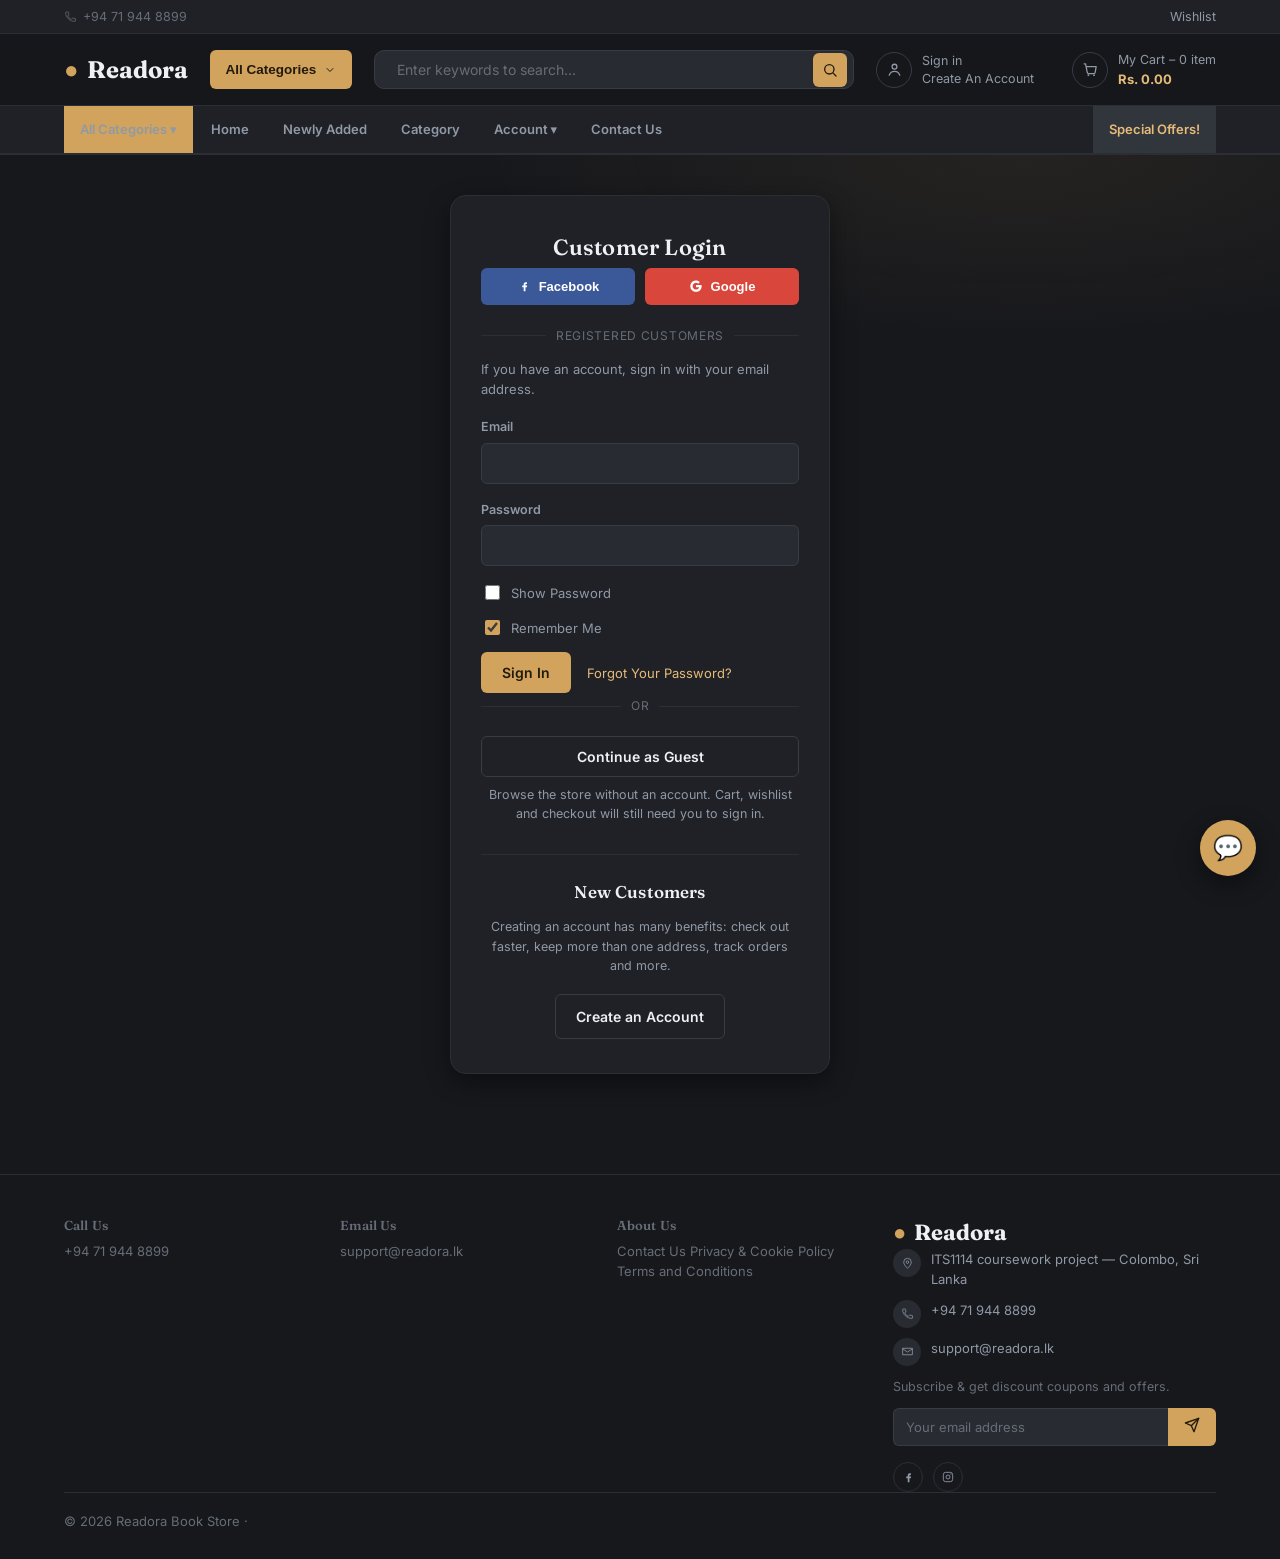
<file: src/main/resources/static/wishlist.html>
<!DOCTYPE html>
<html lang="en">
<head>
    <meta charset="UTF-8">
    <meta name="viewport" content="width=device-width, initial-scale=1.0">
    <title>Wishlist &mdash; Readora</title>
    <link rel="stylesheet" href="css/style.css">
    <script src="https://code.jquery.com/jquery-3.6.0.min.js"></script>
</head>
<body>

<div id="navbar-placeholder"></div>

<div class="container" style="padding-top:32px;padding-bottom:60px">
    <div class="section-header"><h2>Your Wishlist</h2></div>

    <div class="book-grid" id="wishlist-grid"></div>

    <div class="empty-state" id="wishlist-empty" style="display:none">
        <svg viewBox="0 0 24 24" fill="none"><path d="M12 20s-7-4.35-9.5-8.5C.7 8.1 2.4 4.5 6 4.5c2 0 3.4 1.1 4 2.2.6-1.1 2-2.2 4-2.2 3.6 0 5.3 3.6 3.5 7C19 15.65 12 20 12 20z" stroke="currentColor" stroke-width="1.6"/></svg>
        <h3>Your wishlist is empty</h3>
        <p>Tap the heart icon on any book to save it for later.</p>
        <a href="index.html" class="btn btn-primary btn-sm">Browse Books</a>
    </div>
</div>

<div id="footer-placeholder"></div>

<script src="js/api.js"></script>
<script src="js/layout.js"></script>
<script src="js/chatbot.js"></script>
<script src="js/wishlist.js"></script>
</body>
</html>
</file>
<file: src/main/resources/static/css/style.css>
@import url('https://fonts.googleapis.com/css2?family=Fraunces:opsz,wght@9..144,400;9..144,500;9..144,600;9..144,700&family=Inter:wght@400;500;600;700&display=swap');

:root {
    /* Surfaces */
    --bg:            #17181c;
    --surface:       #1f2126;
    --surface-2:     #282b31;
    --surface-3:     #31353c;
    --border:        #383c44;
    --border-soft:   #2b2e34;

    /* Text */
    --text:          #eef0f3;
    --text-muted:    #9099a6;
    --text-faint:    #666d78;

    /* Accent — warm foil gold */
    --accent:        #d1a35c;
    --accent-strong: #e6bb78;
    --accent-ink:    #221a0c;

    /* Status */
    --success:       #5cb88a;
    --success-bg:    #16261f;
    --danger:        #e2707a;
    --danger-bg:     #2a1a1c;
    --warning:       #e0b84f;
    --warning-bg:    #2a2417;

    /* Shape */
    --radius:    10px;
    --radius-sm: 6px;
    --radius-lg: 16px;

    /* Type */
    --font-display: 'Fraunces', Georgia, serif;
    --font-body: 'Inter', system-ui, -apple-system, sans-serif;

    --shadow-1: 0 1px 2px rgba(0,0,0,.4);
    --shadow-2: 0 8px 24px rgba(0,0,0,.45);
}

* { box-sizing: border-box; }

html { scroll-behavior: smooth; }

body {
    margin: 0;
    background: var(--bg);
    color: var(--text);
    font-family: var(--font-body);
    font-size: 15px;
    line-height: 1.55;
}

a { color: inherit; text-decoration: none; }

img { max-width: 100%; display: block; }

h1, h2, h3, h4 {
    font-family: var(--font-display);
    font-weight: 600;
    margin: 0 0 .4em;
    letter-spacing: .01em;
}

.container {
    max-width: 1200px;
    margin: 0 auto;
    padding: 0 24px;
}

/* Focus visibility (accessibility floor) */
a:focus-visible, button:focus-visible, input:focus-visible,
textarea:focus-visible, select:focus-visible {
    outline: 2px solid var(--accent);
    outline-offset: 2px;
}

@media (prefers-reduced-motion: reduce) {
    * { animation: none !important; transition: none !important; }
}

/* ==========================================================================
   Navbar
   ========================================================================== */

.navbar {
    position: sticky;
    top: 0;
    z-index: 50;
    background: rgba(23,24,28,.92);
    backdrop-filter: blur(10px);
    border-bottom: 1px solid var(--border-soft);
}

.navbar-inner {
    max-width: 1200px;
    margin: 0 auto;
    padding: 14px 24px;
    display: flex;
    align-items: center;
    gap: 28px;
}

.brand {
    display: flex;
    align-items: baseline;
    gap: 8px;
    font-family: var(--font-display);
    font-size: 24px;
    font-weight: 700;
    color: var(--text);
    flex-shrink: 0;
}
.brand .brand-mark { color: var(--accent); }
.brand-sub {
    font-family: var(--font-body);
    font-size: 11px;
    color: var(--text-faint);
    letter-spacing: .08em;
    text-transform: uppercase;
    display: none;
}
@media (min-width: 720px) { .brand-sub { display: inline; } }

.nav-search {
    position: relative;
    flex: 1;
    display: flex;
    align-items: center;
    background: var(--surface-2);
    border: 1px solid var(--border);
    border-radius: var(--radius);
    padding: 0 6px 0 14px;
    max-width: 480px;
}

/* Live search-as-you-type dropdown */
.nav-search-results {
    display: none;
    position: absolute;
    top: calc(100% + 8px);
    left: 0;
    right: 0;
    background: var(--surface);
    border: 1px solid var(--border);
    border-radius: var(--radius);
    box-shadow: var(--shadow-2);
    max-height: 420px;
    overflow-y: auto;
    z-index: 500;
}
.nav-search-results.open { display: block; }
.nav-search-result-item {
    display: flex;
    align-items: center;
    gap: 12px;
    padding: 10px 14px;
    cursor: pointer;
    border-bottom: 1px solid var(--border-soft);
}
.nav-search-result-item:last-child { border-bottom: none; }
.nav-search-result-item:hover,
.nav-search-result-item.active { background: var(--surface-2); }
.nav-search-result-item .ns-cover {
    flex: 0 0 auto;
    width: 38px;
    height: 38px;
    border-radius: 50%;
    background: var(--surface-3);
    color: var(--text);
    display: flex;
    align-items: center;
    justify-content: center;
    font-size: 11px;
    font-weight: 700;
    overflow: hidden;
}
.nav-search-result-item .ns-cover img { width: 100%; height: 100%; object-fit: cover; }
.nav-search-result-item .ns-title {
    flex: 1;
    font-size: 13.5px;
    color: var(--text);
    line-height: 1.3;
    display: -webkit-box;
    -webkit-line-clamp: 2;
    -webkit-box-orient: vertical;
    overflow: hidden;
}
.nav-search-result-item .ns-price {
    flex: 0 0 auto;
    font-size: 13px;
    font-weight: 700;
    color: var(--accent-strong);
    white-space: nowrap;
}
.nav-search-loading,
.nav-search-empty {
    padding: 18px 16px;
    text-align: center;
    color: var(--text-muted);
    font-size: 13px;
}
.nav-search-empty strong {
    display: block;
    color: var(--text);
    margin-bottom: 4px;
    font-size: 14px;
}
.nav-search input {
    flex: 1;
    background: transparent;
    border: none;
    color: var(--text);
    padding: 10px 8px;
    font-size: 14px;
    font-family: var(--font-body);
}
.nav-search input:focus { outline: none; }
.nav-search input::placeholder { color: var(--text-faint); }
.nav-search button {
    background: var(--accent);
    color: var(--accent-ink);
    border: none;
    border-radius: var(--radius-sm);
    width: 34px;
    height: 34px;
    display: flex;
    align-items: center;
    justify-content: center;
    cursor: pointer;
}

.nav-links {
    display: none;
    align-items: center;
    gap: 22px;
    font-size: 14px;
    color: var(--text-muted);
}
@media (min-width: 960px) { .nav-links { display: flex; } }
.nav-links a:hover { color: var(--text); }

.nav-icons {
    display: flex;
    align-items: center;
    gap: 10px;
    margin-left: auto;
}
.icon-btn {
    position: relative;
    width: 38px;
    height: 38px;
    border-radius: var(--radius-sm);
    display: flex;
    align-items: center;
    justify-content: center;
    color: var(--text-muted);
    background: transparent;
    border: 1px solid transparent;
    cursor: pointer;
}
.icon-btn:hover { background: var(--surface-2); color: var(--text); border-color: var(--border); }
.icon-btn svg { width: 19px; height: 19px; }
.icon-count {
    position: absolute;
    top: -4px;
    right: -4px;
    background: var(--accent);
    color: var(--accent-ink);
    font-size: 10px;
    font-weight: 700;
    min-width: 16px;
    height: 16px;
    border-radius: 999px;
    display: flex;
    align-items: center;
    justify-content: center;
    padding: 0 3px;
}

.category-strip {
    border-bottom: 1px solid var(--border-soft);
    background: var(--surface);
}
.category-strip .container {
    display: flex;
    gap: 8px;
    padding: 10px 24px;
    overflow-x: auto;
}
.category-pill {
    flex-shrink: 0;
    padding: 6px 14px;
    border-radius: 999px;
    border: 1px solid var(--border);
    font-size: 13px;
    color: var(--text-muted);
    white-space: nowrap;
}
.category-pill:hover, .category-pill.active {
    border-color: var(--accent);
    color: var(--accent-strong);
    background: rgba(209,163,92,.08);
}

/* ==========================================================================
   Buttons
   ========================================================================== */

.btn {
    display: inline-flex;
    align-items: center;
    justify-content: center;
    gap: 8px;
    font-family: var(--font-body);
    font-weight: 600;
    font-size: 14px;
    padding: 11px 20px;
    border-radius: var(--radius-sm);
    border: 1px solid transparent;
    cursor: pointer;
    transition: transform .08s ease, background .15s ease, border-color .15s ease;
}
.btn:active { transform: scale(.98); }
.btn-block { width: 100%; }
.btn-sm { padding: 7px 12px; font-size: 13px; }

.btn-primary { background: var(--accent); color: var(--accent-ink); }
.btn-primary:hover { background: var(--accent-strong); }

.btn-outline { background: transparent; border-color: var(--border); color: var(--text); }
.btn-outline:hover { border-color: var(--accent); color: var(--accent-strong); }

.btn-ghost { background: transparent; color: var(--text-muted); }
.btn-ghost:hover { color: var(--text); background: var(--surface-2); }

.btn-danger { background: transparent; border-color: var(--danger); color: var(--danger); }
.btn-danger:hover { background: var(--danger-bg); }

.btn:disabled { opacity: .5; cursor: not-allowed; }

/* ==========================================================================
   Hero
   ========================================================================== */

.hero {
    padding: 56px 0 40px;
    border-bottom: 1px solid var(--border-soft);
    background:
            radial-gradient(1100px 320px at 15% -10%, rgba(209,163,92,.10), transparent 60%),
            var(--bg);
}
.hero h1 {
    font-size: clamp(30px, 4.4vw, 46px);
    max-width: 640px;
    line-height: 1.12;
}
.hero h1 em { font-style: italic; color: var(--accent-strong); }
.hero p {
    color: var(--text-muted);
    max-width: 480px;
    margin: 0 0 22px;
    font-size: 15.5px;
}

/* ==========================================================================
   Section headers
   ========================================================================== */

.section { padding: 42px 0; }
.section-header {
    display: flex;
    align-items: baseline;
    justify-content: space-between;
    margin-bottom: 20px;
    border-bottom: 1px solid var(--border-soft);
    padding-bottom: 14px;
}
.section-header h2 { font-size: 22px; margin: 0; }
.section-header .eyebrow {
    display: block;
    font-family: var(--font-body);
    font-size: 11px;
    letter-spacing: .14em;
    text-transform: uppercase;
    color: var(--accent);
    margin-bottom: 4px;
}
.section-header a { font-size: 13px; color: var(--text-muted); }
.section-header a:hover { color: var(--accent-strong); }

/* ==========================================================================
   Book grid / cards
   ========================================================================== */

.book-grid {
    display: grid;
    grid-template-columns: repeat(2, 1fr);
    gap: 18px;
}
@media (min-width: 600px)  { .book-grid { grid-template-columns: repeat(3, 1fr); } }
@media (min-width: 860px)  { .book-grid { grid-template-columns: repeat(4, 1fr); } }
@media (min-width: 1140px) { .book-grid { grid-template-columns: repeat(5, 1fr); } }

.book-card {
    position: relative;
    background: var(--surface);
    border: 1px solid var(--border-soft);
    border-radius: var(--radius);
    overflow: hidden;
    display: flex;
    flex-direction: column;
    box-shadow: inset 3px 0 0 var(--border);
    transition: border-color .15s ease, transform .15s ease;
}
.book-card:hover { border-color: var(--border); transform: translateY(-2px); }

.book-card > a {
    display: flex;
    flex-direction: column;
    flex: 1;
}

.book-cover {
    position: relative;
    aspect-ratio: 3 / 4;
    background: linear-gradient(145deg, var(--surface-3), var(--surface-2));
    display: flex;
    align-items: center;
    justify-content: center;
    color: var(--text-faint);
    font-family: var(--font-display);
    font-size: 12px;
    text-align: center;
    padding: 10px;
}
.book-cover img { width: 100%; height: 100%; object-fit: cover; }

.ribbon {
    position: absolute;
    top: 10px;
    left: -6px;
    background: var(--accent);
    color: var(--accent-ink);
    font-size: 10.5px;
    font-weight: 700;
    letter-spacing: .03em;
    padding: 3px 10px 3px 12px;
    border-radius: 0 4px 4px 0;
}
.ribbon::after {
    content: "";
    position: absolute;
    left: 0;
    top: 100%;
    border-left: 6px solid #7c5a20;
    border-bottom: 6px solid transparent;
}
.ribbon.stock-out { background: var(--surface-3); color: var(--text-muted); }

.wishlist-toggle {
    position: absolute;
    top: 8px;
    right: 8px;
    width: 30px;
    height: 30px;
    border-radius: 999px;
    background: rgba(23,24,28,.7);
    border: 1px solid var(--border);
    color: var(--text);
    display: flex;
    align-items: center;
    justify-content: center;
    cursor: pointer;
}
.wishlist-toggle svg { width: 15px; height: 15px; }
.wishlist-toggle.active { color: var(--accent); border-color: var(--accent); }

.book-info { padding: 12px 13px 14px; display: flex; flex-direction: column; gap: 4px; flex: 1; }
.book-category { font-size: 10.5px; text-transform: uppercase; letter-spacing: .08em; color: var(--text-faint); }
.book-title {
    font-family: var(--font-display);
    font-size: 15px;
    font-weight: 600;
    line-height: 1.25;
    color: var(--text);
    display: -webkit-box;
    -webkit-line-clamp: 2;
    -webkit-box-orient: vertical;
    overflow: hidden;
}
.book-author { font-size: 12.5px; color: var(--text-muted); }

.rating { display: flex; align-items: center; gap: 4px; font-size: 12px; color: var(--text-faint); }
.rating .stars { color: var(--accent); letter-spacing: 1px; }

.price-row { margin-top: auto; padding-top: 8px; display: flex; align-items: baseline; gap: 8px; }
.price-special { font-family: var(--font-display); font-size: 17px; font-weight: 700; color: var(--accent-strong); }
.price-original { font-size: 12.5px; color: var(--text-faint); text-decoration: line-through; }

.book-actions { padding: 0 13px 13px; }

/* ==========================================================================
   Badges
   ========================================================================== */

.badge {
    display: inline-flex;
    align-items: center;
    gap: 5px;
    font-size: 11.5px;
    font-weight: 600;
    padding: 3px 9px;
    border-radius: 999px;
}
.badge-success { background: var(--success-bg); color: var(--success); }
.badge-danger  { background: var(--danger-bg); color: var(--danger); }
.badge-warning { background: var(--warning-bg); color: var(--warning); }
.badge-neutral { background: var(--surface-3); color: var(--text-muted); }

/* ==========================================================================
   Forms / auth cards
   ========================================================================== */

.auth-shell {
    min-height: calc(100vh - 64px);
    display: flex;
    align-items: center;
    justify-content: center;
    padding: 40px 20px;
    background:
            radial-gradient(900px 300px at 80% 0%, rgba(209,163,92,.08), transparent 60%),
            var(--bg);
}
.auth-card {
    width: 100%;
    max-width: 380px;
    background: var(--surface);
    border: 1px solid var(--border-soft);
    border-radius: var(--radius-lg);
    padding: 34px 30px;
    box-shadow: var(--shadow-2);
}
.auth-card h1 { font-size: 24px; margin-bottom: 4px; }
.auth-card .sub { color: var(--text-muted); font-size: 13.5px; margin-bottom: 24px; }

.form-group { margin-bottom: 16px; }
.form-group label {
    display: block;
    font-size: 12.5px;
    font-weight: 600;
    color: var(--text-muted);
    margin-bottom: 6px;
}
.form-control {
    width: 100%;
    background: var(--surface-2);
    border: 1px solid var(--border);
    border-radius: var(--radius-sm);
    padding: 11px 13px;
    color: var(--text);
    font-family: var(--font-body);
    font-size: 14px;
}
.form-control:focus { outline: none; border-color: var(--accent); }
.form-row { display: flex; gap: 12px; }
.form-row .form-group { flex: 1; }
.form-hint { font-size: 12px; color: var(--danger); margin-top: 5px; display: none; }
.form-hint.show { display: block; }

.form-foot { margin-top: 18px; text-align: center; font-size: 13px; color: var(--text-muted); }
.form-foot a { color: var(--accent-strong); font-weight: 600; }

/* ==========================================================================
   Alerts / toast
   ========================================================================== */

.alert {
    border-radius: var(--radius-sm);
    padding: 11px 14px;
    font-size: 13px;
    margin-bottom: 16px;
    border: 1px solid transparent;
    display: none;
}
.alert.show { display: block; }
.alert-danger { background: var(--danger-bg); color: var(--danger); border-color: rgba(226,112,122,.3); }
.alert-success { background: var(--success-bg); color: var(--success); border-color: rgba(92,184,138,.3); }

#toast {
    position: fixed;
    bottom: 24px;
    left: 50%;
    transform: translateX(-50%) translateY(20px);
    background: var(--surface-3);
    border: 1px solid var(--border);
    color: var(--text);
    padding: 12px 20px;
    border-radius: var(--radius);
    font-size: 13.5px;
    box-shadow: var(--shadow-2);
    opacity: 0;
    pointer-events: none;
    transition: opacity .2s ease, transform .2s ease;
    z-index: 200;
}
#toast.show { opacity: 1; transform: translateX(-50%) translateY(0); }

/* ==========================================================================
   Cart / table layout
   ========================================================================== */

.cart-layout {
    display: grid;
    grid-template-columns: 1fr;
    gap: 24px;
    align-items: start;
}
@media (min-width: 860px) { .cart-layout { grid-template-columns: 1fr 320px; } }

.cart-item {
    display: grid;
    grid-template-columns: 64px 1fr auto;
    gap: 14px;
    align-items: center;
    padding: 16px 0;
    border-bottom: 1px solid var(--border-soft);
}
.cart-item-cover {
    width: 64px;
    height: 86px;
    border-radius: var(--radius-sm);
    background: var(--surface-3);
    box-shadow: inset 2px 0 0 var(--border);
}
.cart-item-title { font-family: var(--font-display); font-weight: 600; font-size: 14.5px; }
.cart-item-author { font-size: 12.5px; color: var(--text-muted); margin-top: 2px; }
.cart-item-meta { display: flex; align-items: center; gap: 14px; margin-top: 8px; }

.stepper {
    display: inline-flex;
    align-items: center;
    border: 1px solid var(--border);
    border-radius: var(--radius-sm);
    overflow: hidden;
}
.stepper button {
    width: 28px;
    height: 28px;
    background: var(--surface-2);
    border: none;
    color: var(--text);
    cursor: pointer;
    font-size: 15px;
}
.stepper button:hover { background: var(--surface-3); }
.stepper span { width: 32px; text-align: center; font-size: 13px; }

.remove-link { font-size: 12.5px; color: var(--text-faint); cursor: pointer; }
.remove-link:hover { color: var(--danger); }

.cart-item-price { text-align: right; font-family: var(--font-display); font-weight: 700; }

.summary-card {
    background: var(--surface);
    border: 1px solid var(--border-soft);
    border-radius: var(--radius-lg);
    padding: 22px;
    position: sticky;
    top: 90px;
}
.summary-row { display: flex; justify-content: space-between; font-size: 13.5px; color: var(--text-muted); margin-bottom: 10px; }
.summary-row.total { color: var(--text); font-size: 16px; font-weight: 700; font-family: var(--font-display); border-top: 1px solid var(--border-soft); padding-top: 14px; margin-top: 4px; }

/* ==========================================================================
   Orders
   ========================================================================== */

.order-card {
    background: var(--surface);
    border: 1px solid var(--border-soft);
    border-radius: var(--radius);
    padding: 18px 20px;
    margin-bottom: 14px;
}
.order-card-head { display: flex; flex-wrap: wrap; align-items: center; justify-content: space-between; gap: 10px; margin-bottom: 12px; }
.order-id { font-family: var(--font-display); font-weight: 600; }
.order-date { font-size: 12.5px; color: var(--text-faint); }
.order-items-line { font-size: 13px; color: var(--text-muted); }

/* ==========================================================================
   Book details page
   ========================================================================== */

.details-grid {
    display: grid;
    grid-template-columns: 1fr;
    gap: 36px;
}
@media (min-width: 780px) { .details-grid { grid-template-columns: 320px 1fr; } }

.gallery-main {
    aspect-ratio: 3/4;
    background: linear-gradient(145deg, var(--surface-3), var(--surface-2));
    border-radius: var(--radius-lg);
    border: 1px solid var(--border-soft);
    display: flex;
    align-items: center;
    justify-content: center;
    color: var(--text-faint);
    font-family: var(--font-display);
    overflow: hidden;
}
.gallery-main img { width: 100%; height: 100%; object-fit: cover; }
.gallery-thumbs { display: flex; gap: 8px; margin-top: 10px; }
.gallery-thumbs div {
    width: 52px; height: 68px;
    background: var(--surface-3);
    border-radius: var(--radius-sm);
    border: 1px solid var(--border-soft);
    cursor: pointer;
}

.details-meta { font-size: 13.5px; color: var(--text-muted); margin: 10px 0 18px; }
.details-meta a { color: var(--accent-strong); }
.details-desc { color: var(--text-muted); line-height: 1.7; margin: 18px 0; }

.qty-row { display: flex; align-items: center; gap: 14px; margin: 22px 0; }

.review-item { padding: 16px 0; border-bottom: 1px solid var(--border-soft); }
.review-head { display: flex; align-items: center; gap: 10px; margin-bottom: 6px; }
.review-name { font-weight: 600; font-size: 13.5px; }
.review-date { font-size: 12px; color: var(--text-faint); }

/* ==========================================================================
   Admin dashboard
   ========================================================================== */

.admin-shell { display: grid; grid-template-columns: 220px 1fr; min-height: calc(100vh - 64px); }
.admin-sidebar {
    background: var(--surface);
    border-right: 1px solid var(--border-soft);
    padding: 22px 14px;
}
.admin-sidebar a {
    display: block;
    padding: 10px 12px;
    border-radius: var(--radius-sm);
    color: var(--text-muted);
    font-size: 13.5px;
    margin-bottom: 4px;
}
.admin-sidebar a:hover { background: var(--surface-2); color: var(--text); }
.admin-sidebar a.active { background: rgba(209,163,92,.12); color: var(--accent-strong); }
.admin-main { padding: 28px 32px; overflow-x: auto; }

.stat-grid { display: grid; grid-template-columns: repeat(auto-fit, minmax(160px,1fr)); gap: 14px; margin-bottom: 28px; }
.stat-card { background: var(--surface); border: 1px solid var(--border-soft); border-radius: var(--radius); padding: 16px 18px; }
.stat-value { font-family: var(--font-display); font-size: 26px; font-weight: 700; }
.stat-label { font-size: 12px; color: var(--text-muted); margin-top: 4px; }

.data-table { width: 100%; border-collapse: collapse; background: var(--surface); border-radius: var(--radius); overflow: hidden; }
.data-table th {
    text-align: left;
    font-size: 11.5px;
    text-transform: uppercase;
    letter-spacing: .05em;
    color: var(--text-faint);
    padding: 12px 14px;
    background: var(--surface-2);
    border-bottom: 1px solid var(--border);
}
.data-table td { padding: 12px 14px; border-bottom: 1px solid var(--border-soft); font-size: 13.5px; }
.data-table tr:last-child td { border-bottom: none; }
.table-actions { display: flex; gap: 8px; }

/* ==========================================================================
   Empty states
   ========================================================================== */

.empty-state {
    text-align: center;
    padding: 60px 20px;
    color: var(--text-muted);
}
.empty-state svg { width: 40px; height: 40px; color: var(--text-faint); margin-bottom: 14px; }
.empty-state h3 { color: var(--text); font-size: 17px; margin-bottom: 6px; }
.empty-state p { font-size: 13.5px; margin-bottom: 18px; }

/* ==========================================================================
   Footer
   ========================================================================== */

.site-footer {
    border-top: 1px solid var(--border-soft);
    margin-top: 60px;
    padding: 40px 0 28px;
    color: var(--text-faint);
    font-size: 13px;
}
.footer-grid { display: grid; grid-template-columns: 1fr; gap: 24px; margin-bottom: 24px; }
@media (min-width: 700px) { .footer-grid { grid-template-columns: 2fr 1fr 1fr; } }
.footer-grid h4 { font-size: 12.5px; color: var(--text-muted); text-transform: uppercase; letter-spacing: .06em; margin-bottom: 10px; }
.footer-grid a { display: block; color: var(--text-faint); padding: 3px 0; }
.footer-grid a:hover { color: var(--accent-strong); }
.footer-bottom { border-top: 1px solid var(--border-soft); padding-top: 18px; }

/* ==========================================================================
   Grantha-style navbar additions (topbar + category dropdown + link strip)
   ========================================================================== */

/* The whole header (topbar + navbar-main + nav-links-strip) is inserted as
   one block into #navbar-placeholder. Making THAT sticky - instead of only
   the inner .navbar - is what keeps the phone-number/wishlist topbar and
   the search/cart row stuck together at the top on scroll, rather than the
   topbar scrolling away first. */
#navbar-placeholder {
    position: sticky;
    top: 0;
    z-index: 1000;
}

.topbar { background: var(--surface); border-bottom: 1px solid var(--border-soft); font-size: 12.5px; color: var(--text-faint); }
.topbar-inner { display: flex; justify-content: space-between; align-items: center; padding: 7px 24px; }
.topbar a { color: var(--text-muted); }
.topbar a:hover { color: var(--accent-strong); }
.topbar-phone { display: flex; align-items: center; gap: 6px; }
.topbar-phone svg { width: 13px; height: 13px; }

.navbar-main { padding: 16px 0; }
.navbar-main-inner { display: flex; align-items: center; gap: 22px; flex-wrap: wrap; }

.category-dropdown-wrap { position: relative; }
.category-dropdown-btn {
    background: var(--accent); color: var(--accent-ink); border: none;
    padding: 12px 16px; border-radius: var(--radius-sm); font-weight: 700;
    font-size: 13.5px; display: flex; align-items: center; gap: 8px; cursor: pointer;
    white-space: nowrap;
}
.category-dropdown-menu {
    position: absolute; top: 100%; left: 0; margin-top: 6px;
    background: var(--surface-2); border: 1px solid var(--border); border-radius: var(--radius-sm);
    min-width: 210px; padding: 6px; display: none; z-index: 60; box-shadow: var(--shadow-2);
}
.category-dropdown-wrap:hover .category-dropdown-menu,
.category-dropdown-wrap:focus-within .category-dropdown-menu { display: block; }
.category-dropdown-menu a { display: block; padding: 9px 11px; border-radius: var(--radius-sm); font-size: 13.5px; color: var(--text-muted); }
.category-dropdown-menu a:hover { background: var(--surface-3); color: var(--text); }

.nav-account-block, .nav-cart-block { display: flex; align-items: center; gap: 10px; font-size: 12.5px; }
.nav-cart-block { margin-left: auto; }
.nav-icon-circle {
    width: 36px; height: 36px; border-radius: 999px; border: 1px solid var(--border);
    display: flex; align-items: center; justify-content: center; color: var(--text-muted); flex-shrink: 0;
}
.nav-icon-circle svg { width: 17px; height: 17px; }
.nav-account-block a { display: block; color: var(--text-muted); line-height: 1.45; }
.nav-account-block a:hover { color: var(--accent-strong); }
#nav-account-trigger { cursor: pointer; color: var(--text); font-weight: 600; user-select: none; }
#nav-account-trigger:hover { color: var(--accent-strong); }
#nav-account-trigger .chevron { font-size: 10px; color: var(--text-faint); margin-left: 2px; }
.nav-cart-block .cart-line1 { color: var(--text-muted); line-height: 1.45; }
.nav-cart-block .cart-amount { color: var(--accent-strong); font-weight: 700; font-size: 13px; }

.nav-links-strip { background: var(--surface); border-top: 1px solid var(--border-soft); border-bottom: 1px solid var(--border-soft); }
.nav-links-strip-inner { display: flex; align-items: stretch; gap: 2px; overflow-x: auto; }
.nav-links-strip a, .nav-links-strip .strip-dropdown > span {
    padding: 13px 16px; font-size: 13px; font-weight: 600; color: var(--text-muted);
    white-space: nowrap; display: flex; align-items: center; gap: 4px; cursor: pointer;
}
.nav-links-strip a:hover, .nav-links-strip .strip-dropdown:hover > span { color: var(--accent-strong); background: var(--surface-2); }
.nav-links-strip .special-offers { background: var(--surface-3); color: var(--accent-strong); margin-left: auto; }

.strip-dropdown { position: relative; }
.strip-dropdown > span { user-select: none; }

/* === UPDATED: All Categories button added === */
.strip-all-categories-btn {
    display: flex; align-items: center; gap: 6px; height: 100%;
    background: var(--accent); color: var(--accent-ink); font-weight: 700;
    padding: 0 18px; cursor: pointer;
}
.strip-all-categories-btn:hover { background: var(--accent-strong); }

.strip-dropdown-menu {
    position: fixed; background: var(--surface-2); border: 1px solid var(--border);
    border-radius: var(--radius-sm); min-width: 190px; padding: 6px;
    display: none; z-index: 200; box-shadow: var(--shadow-2);
}
.strip-dropdown-menu.open { display: block; }
.strip-dropdown-menu a { display: block; padding: 9px 12px; border-radius: var(--radius-sm); color: var(--text-muted); }
.strip-dropdown-menu a:hover { background: var(--surface-3); color: var(--text); }

/* ==========================================================================
   Rank badges + carousel rows (Bestseller / New Arrivals style)
   ========================================================================== */

.rank-badge {
    position: absolute; bottom: -10px; left: 10px; width: 30px; height: 30px; border-radius: 999px;
    background: var(--danger); color: #fff; font-size: 12.5px; font-weight: 700;
    display: flex; align-items: center; justify-content: center; border: 2px solid var(--bg); z-index: 2;
}

.carousel-row { display: flex; gap: 18px; overflow-x: auto; scroll-snap-type: x mandatory; padding: 4px 4px 14px; scrollbar-width: none; }
.carousel-row::-webkit-scrollbar { display: none; }
.carousel-row .book-card { scroll-snap-align: start; flex: 0 0 190px; }
.carousel-controls { display: flex; justify-content: center; gap: 6px; margin-top: 6px; }
.carousel-dot { width: 7px; height: 7px; border-radius: 999px; background: var(--border); cursor: pointer; border: none; padding: 0; }
.carousel-dot.active { background: var(--accent); width: 18px; border-radius: 4px; }
.review-count { color: var(--text-faint); font-size: 11.5px; margin-left: 2px; }

/* ==========================================================================
   Footer - Grantha-style four column + brand block
   ========================================================================== */

.footer-main-grid { display: grid; grid-template-columns: 1fr; gap: 28px; }
@media (min-width: 780px) { .footer-main-grid { grid-template-columns: 1fr 1fr 1fr 1.3fr; } }
.footer-contact-row { display: flex; align-items: flex-start; gap: 10px; font-size: 13px; color: var(--text-muted); margin-bottom: 10px; }
.footer-contact-row .dot { width: 28px; height: 28px; border-radius: 999px; background: var(--surface-2); display: flex; align-items: center; justify-content: center; flex-shrink: 0; }
.footer-contact-row .dot svg { width: 13px; height: 13px; }
.subscribe-box { display: flex; margin-top: 12px; }
.subscribe-box input { flex: 1; background: var(--surface-2); border: 1px solid var(--border); border-right: none; border-radius: var(--radius-sm) 0 0 var(--radius-sm); padding: 10px 12px; color: var(--text); font-size: 13px; font-family: var(--font-body); }
.subscribe-box input::placeholder { color: var(--text-faint); }
.subscribe-box button { background: var(--accent); color: var(--accent-ink); border: none; border-radius: 0 var(--radius-sm) var(--radius-sm) 0; padding: 0 16px; cursor: pointer; }
.footer-social { display: flex; gap: 10px; margin-top: 16px; }
.footer-social a { width: 30px; height: 30px; border-radius: 999px; border: 1px solid var(--border-soft); display: flex; align-items: center; justify-content: center; color: var(--text-muted); }
.footer-social a:hover { color: var(--accent-strong); border-color: var(--accent); }

/* ==========================================================================
   Login page - Grantha "Customer Login" style
   ========================================================================== */

.social-login-row { display: flex; gap: 10px; margin-bottom: 22px; }
.btn-social { flex: 1; display: flex; align-items: center; justify-content: center; gap: 8px; padding: 11px; border-radius: var(--radius-sm); font-weight: 600; font-size: 13px; cursor: pointer; border: none; color: #fff; }
.btn-facebook { background: #3b5998; }
.btn-facebook:hover { background: #4a69ad; }
.btn-google { background: #d9463b; }
.btn-google:hover { background: #e2564b; }
.auth-divider { display: flex; align-items: center; gap: 10px; color: var(--text-faint); font-size: 12px; margin: 4px 0 20px; text-transform: uppercase; letter-spacing: .06em; }
.auth-divider::before, .auth-divider::after { content: ""; flex: 1; height: 1px; background: var(--border-soft); }
.checkbox-row { display: flex; align-items: center; gap: 8px; font-size: 13px; color: var(--text-muted); margin-bottom: 14px; }
.checkbox-row input { accent-color: var(--accent); width: 15px; height: 15px; }
.new-customers-box { margin-top: 30px; padding-top: 24px; border-top: 1px solid var(--border-soft); text-align: center; }
.new-customers-box h3 { font-size: 17px; margin-bottom: 8px; }
.new-customers-box p { font-size: 12.5px; color: var(--text-muted); margin-bottom: 18px; max-width: 320px; margin-left: auto; margin-right: auto; }

/* --- Admin dashboard: Add/Edit modal --- */
.admin-modal-backdrop {
    position: fixed; inset: 0; background: rgba(0,0,0,.55); z-index: 500;
    display: none; align-items: flex-start; justify-content: center; padding: 60px 16px; overflow-y: auto;
}
.admin-modal-backdrop.open { display: flex; }
.admin-modal {
    background: var(--surface); border: 1px solid var(--border); border-radius: var(--radius-lg);
    width: 100%; max-width: 480px; padding: 24px; box-shadow: var(--shadow-2);
}
.admin-modal h3 { margin: 0 0 18px; font-size: 19px; }
.admin-modal-actions { display: flex; gap: 10px; justify-content: flex-end; margin-top: 20px; }
.admin-modal-error {
    display: none; background: var(--danger-bg); color: var(--danger); border-radius: var(--radius-sm);
    padding: 9px 12px; font-size: 13px; margin-bottom: 14px;
}
.admin-modal-error.show { display: block; }
.table-actions { white-space: nowrap; text-align: right; }
.table-actions .btn { margin-left: 6px; }
</file>
